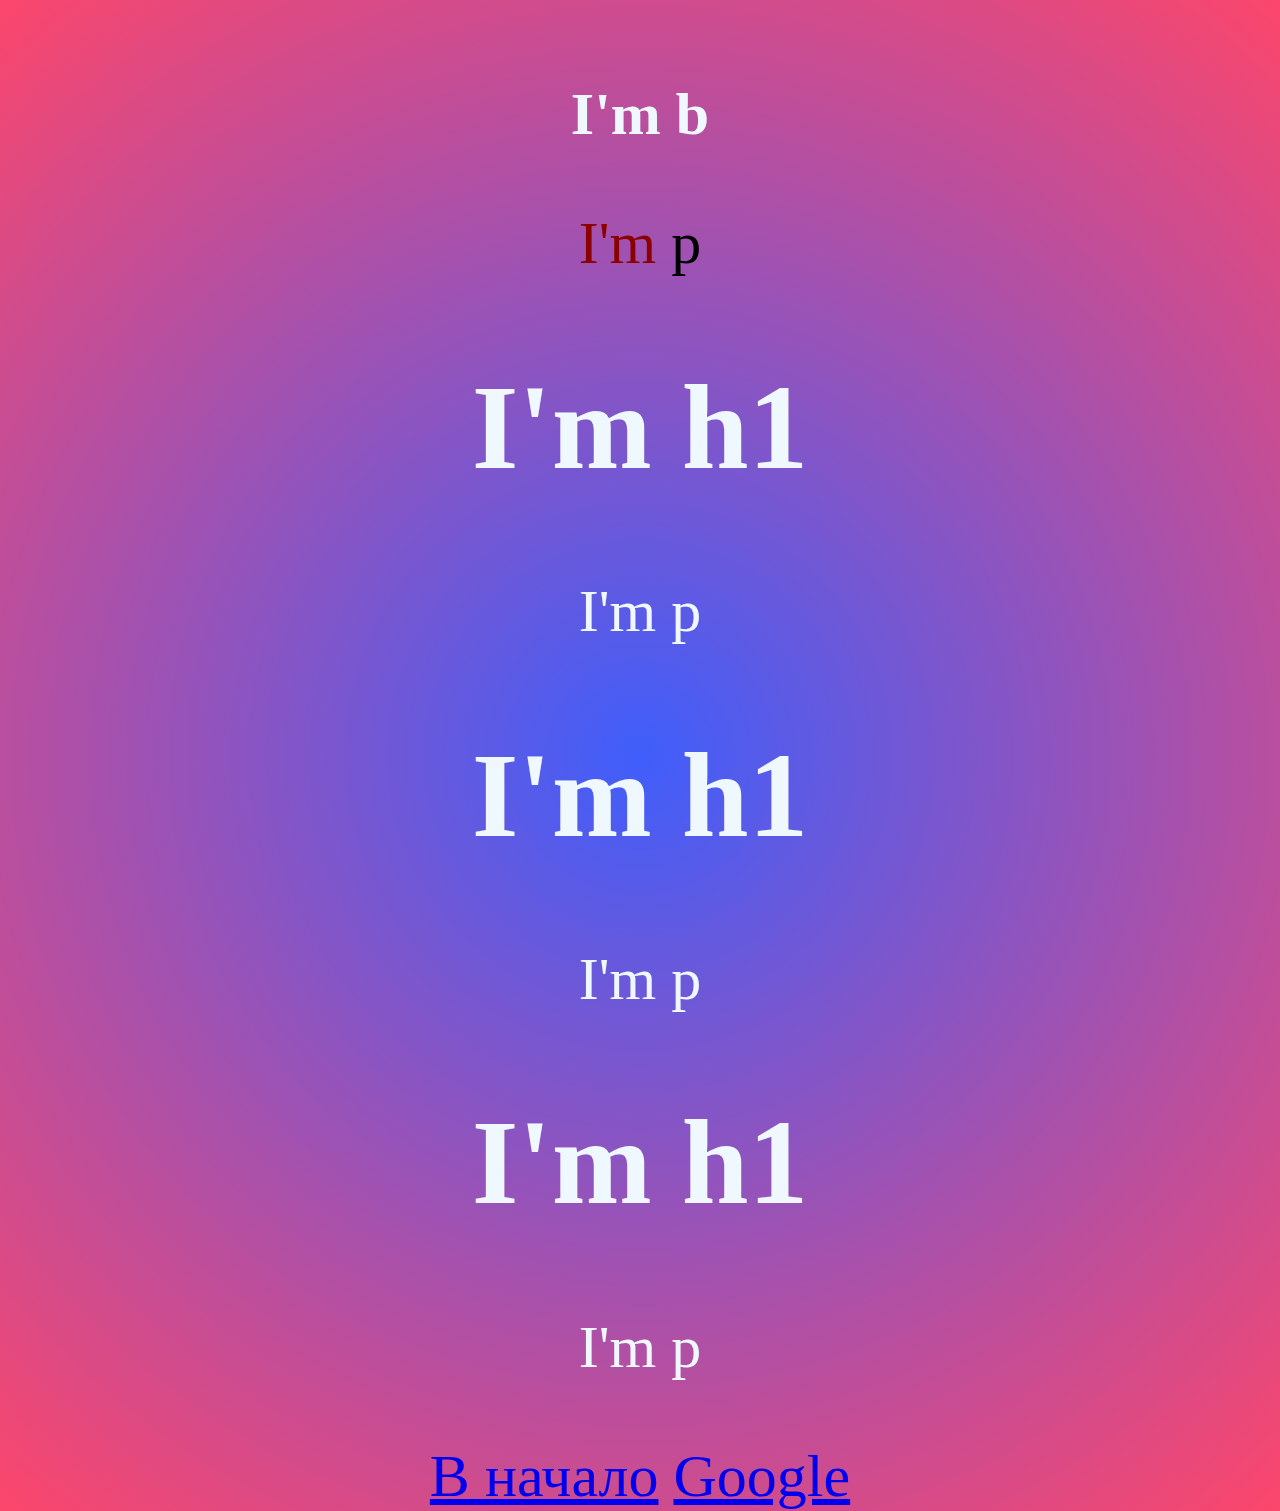
<file: index.html>
<!DOCTYPE html>
<html lang="ru">
<head>
    <meta charset="UTF-8">
    <meta http-equiv="X-UA-Compatible" content="IE=edge">
    <meta name="viewport" content="width=device-width, initial-scale=1.0">
    <link rel="stylesheet" href="css/style.css">
    <title>Bezdna</title>

</head>
<body class="body">
    <header class="header">
        <div>
            <h1 id="anchor"></h1>
            <b>I'm b</b>
            <p class="red">I'm <a class="black">p</a></p>
        </div>
        <div>
            <h1>I'm h1</h1>
            <p>I'm p</p>
        </div>
        <div>
            <h1>I'm h1</h1>
            <p>I'm p</p>
        </div>
        <div>
            <h1>I'm h1</h1>
            <p>I'm p</p>
        </div>
        <div>
            
            <a href="#anchor">В начало</a>
            <a href="https://google.com" target=_blank>Google</a>
        </div>
        
    </header>
    <main class="main">

    </main>
    <footer class="footer">

    </footer>
</body>
</html>
</file>
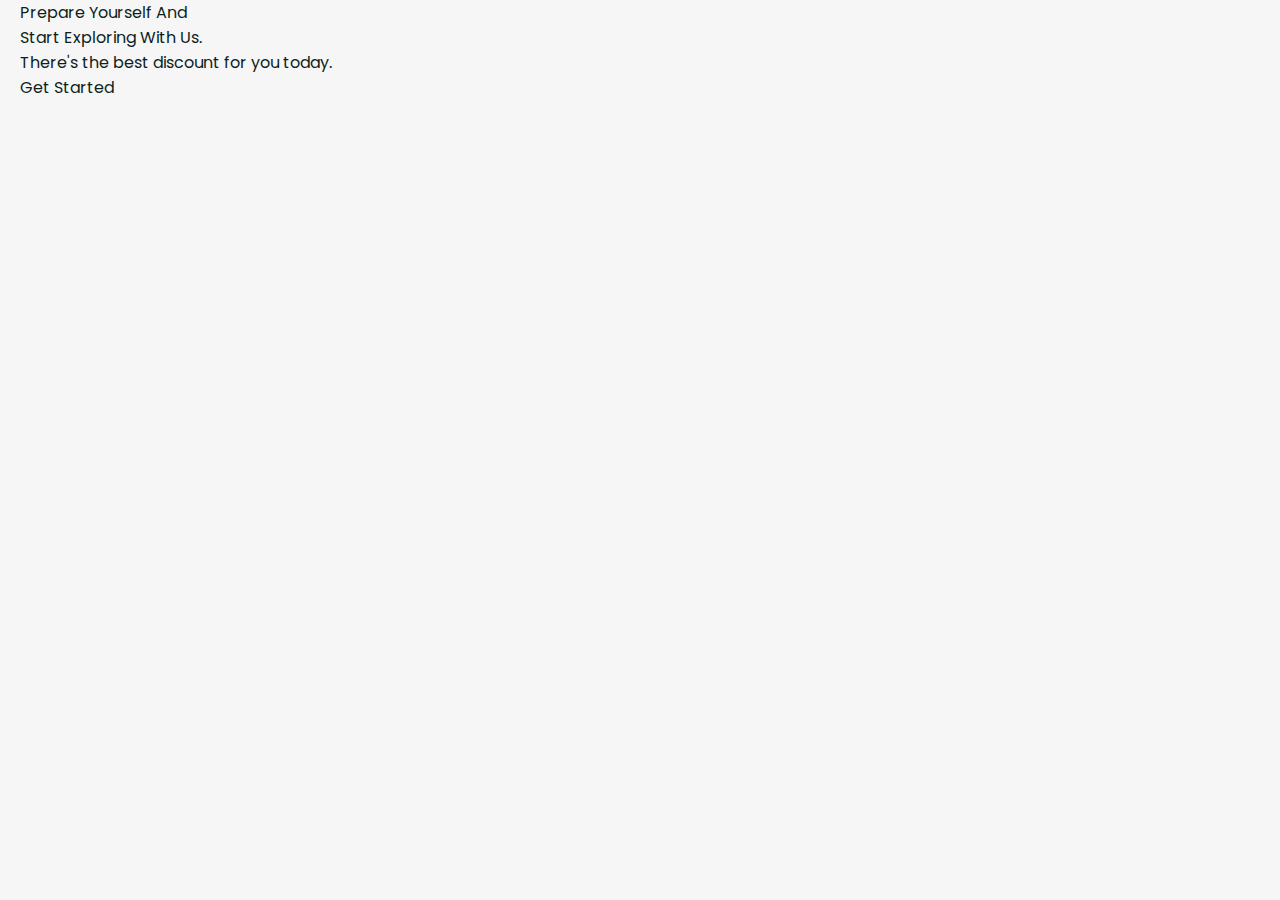
<file: Traveling/index.html>
<!DOCTYPE html>
<html lang="en">
  <head>
    <meta charset="UTF-8" />
    <meta http-equiv="X-UA-Compatible" content="IE=edge" />
    <meta name="viewport" content="width=device-width, initial-scale=1.0" />
    <link rel="stylesheet" href="./css/style.css" />

    <link
      rel="stylesheet"
      href="https://cdnjs.cloudflare.com/ajax/libs/OwlCarousel2/2.3.4/assets/owl.carousel.min.css"
      integrity="sha512-tS3S5qG0BlhnQROyJXvNjeEM4UpMXHrQfTGmbQ1gKmelCxlSEBUaxhRBj/EFTzpbP4RVSrpEikbmdJobCvhE3g=="
      crossorigin="anonymous"
      referrerpolicy="no-referrer" />
    <link
      rel="stylesheet"
      href="https://cdnjs.cloudflare.com/ajax/libs/OwlCarousel2/2.3.4/assets/owl.theme.default.css"
      integrity="sha512-OTcub78R3msOCtY3Tc6FzeDJ8N9qvQn1Ph49ou13xgA9VsH9+LRxoFU6EqLhW4+PKRfU+/HReXmSZXHEkpYoOA=="
      crossorigin="anonymous"
      referrerpolicy="no-referrer" />
    <title>Travel</title>
  </head>
  <body>
    <header class="header none">
      <div class="container">
        <div class="header__top">
          <nav class="nav">
            <div class="nav__logo">
              <h2 class="logo"><a href="#!">GoTrip</a></h2>
            </div>

            <ul class="nav__list">
              <li><a href="#!" class="active">Home</a></li>
              <li><a href="#!">Services</a></li>
              <li><a href="#!">Pricing</a></li>
              <li><a href="#!">Contact</a></li>
            </ul>

            <ul class="nav__login">
              <li><a href="#!">Sign up</a></li>
              <li><a href="#!" class="btn btn--login">Login</a></li>
            </ul>
          </nav>
        </div>

        <div class="header__row">
          <div class="header__content">
            <div class="header__badge">exsplore the world</div>
            <h1 class="header__title">
              Explore The Natural Beauty Of Halmahera With Us
            </h1>
            <div class="header__text">
              <p>
                explore the beauty of god's earth in a beautiful forest and have
                fun
              </p>
            </div>
            <a href="#!" class="btn btn--header">Explore Now</a>
          </div>

          <div class="header__img">
            <img src="img/header/header-img.png" alt="Image" />
          </div>
        </div>
      </div>
    </header>

    <main>
      <section class="destinations none">
        <div class="container-right">
          <div class="destinations__row">
            <div class="destinations__content">
              <h2 class="destinations__title">
                <span>Choice Of</span>
                Destinations
              </h2>
              <div class="destinations__text">
                <p>
                  explore the beauty of god's earth in a beautiful forest and
                  have fun
                </p>
              </div>
              <a href="#!" class="btn">Exsplore Now</a>
            </div>

            <div class="destinations__slider">
              <div class="slider">
                <div class="owl-carousel">
                  <img
                    class="slider__item"
                    src="img/slider/01.jpg"
                    alt="Slider item" />
                  <img
                    class="slider__item"
                    src="img/slider/02.jpg"
                    alt="Slider item" />
                  <img
                    class="slider__item"
                    src="img/slider/03.jpg"
                    alt="Slider item" />
                  <img
                    class="slider__item"
                    src="img/slider/04.jpg"
                    alt="Slider item" />
                  <img
                    class="slider__item"
                    src="img/slider/05.jpg"
                    alt="Slider item" />
                  <img
                    class="slider__item"
                    src="img/slider/06.jpg"
                    alt="Slider item" />
                </div>
                <button class="slider__btn slider__btn--prev">
                  <img src="img/slider/arrow-left.svg" alt="" />
                </button>
                <button class="slider__btn slider__btn--next">
                  <img src="img/slider/arrow-right.svg" alt="" />
                </button>
              </div>
            </div>
          </div>
        </div>
      </section>

      <section class="customers none">
        <div class="container">
          <div class="customers__row">
            <div class="customers__img">
              <img src="./img/customers/customers.jpg" alt="img">
            </div>
            <div class="customers__content">
              <h2 class="customers__title">
              What do customers say about us?
              </h2>
              <div class="review">
                <div class="review__client">
                  <div class="review__client-avatar">
                    <img src="./img/customers/user-avatar.png" alt="avatar">
                  </div>
                  <div class="review__client-desc">
                    <h3 class="review__client-desc-name">
                      Alpanasap
                    </h3>
                    <p class="review__client-desc-country">
                      Japung, Indonesia
                    </p>
                  </div>
                </div>
                <div class="review__text">
                  <p>
                    Very satisfying service makes it comfortable, a beautiful place in the world.
                  </p>
                </div>
                <div class="review__rating">
                  <img src="./img/customers/stars-rating.svg" alt="stars">
                </div>
              </div>




            </div>
          </div>
        </div>
      </section>

      <section class="cta">
        <div class="container">
          <div class="cta__plate">
            <h2 class="cta__title">
              Prepare Yourself And<br>
              Start Exploring With Us.
            </h2>

            <div class="cta__text">
              <p>
                There's the best discount for you today.
              </p>
            </div>
            <div class="cta__btn">
              Get Started
            </div>
          </div>
        </div>
      </section>
    </main>

    <script
      src="https://cdnjs.cloudflare.com/ajax/libs/jquery/3.6.0/jquery.min.js"
      referrerpolicy="no-referrer"></script>
    <script
      src="https://cdnjs.cloudflare.com/ajax/libs/OwlCarousel2/2.3.4/owl.carousel.min.js"
      integrity="sha512-bPs7Ae6pVvhOSiIcyUClR7/q2OAsRiovw4vAkX+zJbw3ShAeeqezq50RIIcIURq7Oa20rW2n2q+fyXBNcU9lrw=="
      crossorigin="anonymous"
      referrerpolicy="no-referrer"></script>
    <script src="./js/main.js"></script>
  </body>
</html>
</file>
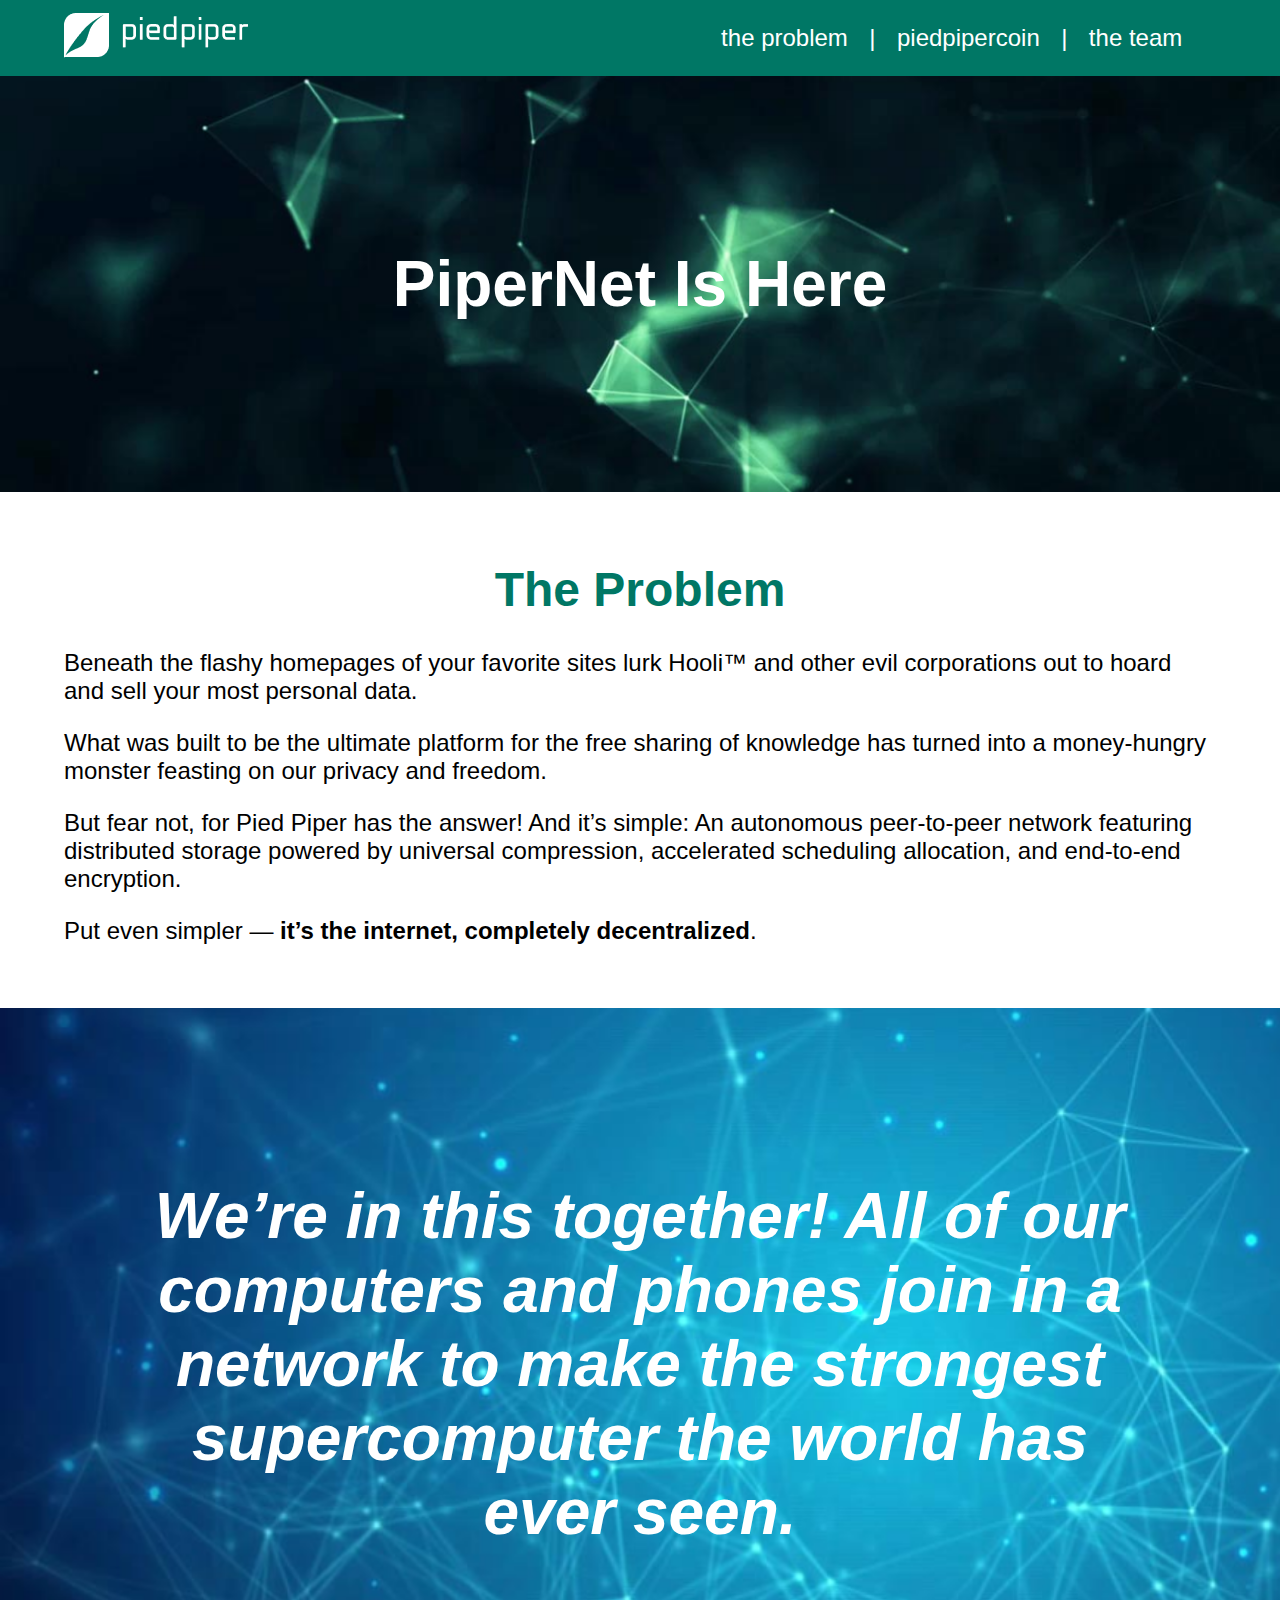
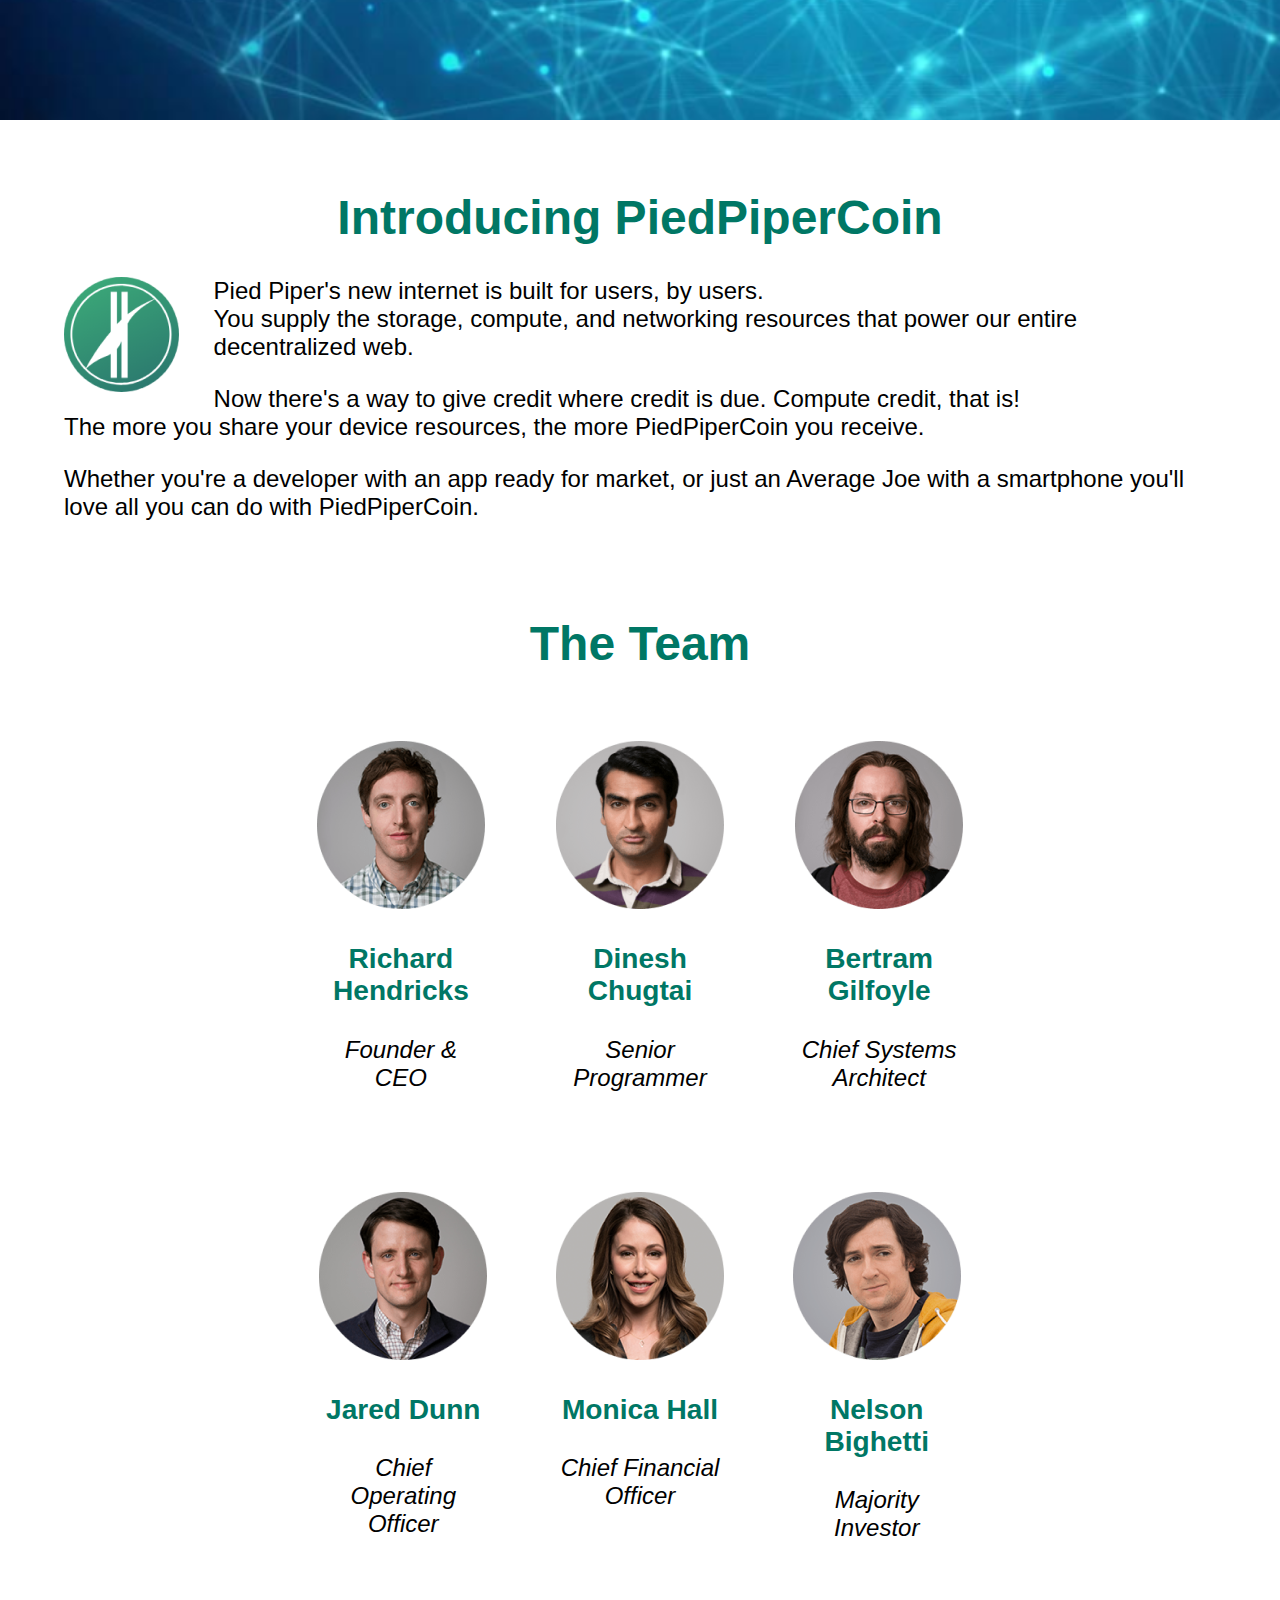
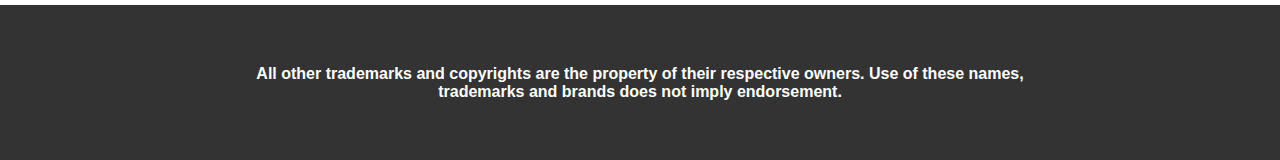
<file: hw2.html>
<!DOCTYPE html>
<html lang="en">
  <head>
    <meta charset="UTF-8" />
    <meta http-equiv="X-UA-Compatible" content="IE=edge" />
    <meta name="viewport" content="width=device-width, initial-scale=1.0" />
    <link rel="stylesheet" href="css/hw2.css" />
    <title>Pied Piper</title>
  </head>
  <body>
    <header class="header w p05">
      <a href="#">
        <img class="w" src="imghw2/logo.png" alt="logo" />
    </a>
    <nav class="n1">
        <ul class="menu">
            <li class="lyst__m"><a href="#problem" class="w">the problem</a> </li>
            <li class="lyst__m">|</li>
            <li class="lyst__m"><a href="#piedpipercoin" class="w">piedpipercoin</a></li>
            <li class="lyst__m">|</li>
            <li class="lyst__m"><a href="#team" class="w">the team</a></li>
        </ul>
    </nav>
    </header>
    <div class="div1 w">
        <h1>PiperNet Is Here</h1>
    </div>
    <div class="div2">
        <h1 class="h12 gr" id="problem">The Problem</h1>
        <p class="p05">Beneath the flashy homepages of your favorite sites lurk Hooli™ and other evil corporations out to hoard and sell your most personal data.</p>
        <p class="p05">What was built to be the ultimate platform for the free sharing of knowledge has turned into a money-hungry monster feasting on our privacy and freedom.</p>
        <p class="p05">But fear not, for Pied Piper has the answer! And it’s simple: An autonomous peer-to-peer network featuring distributed storage powered by universal compression, accelerated scheduling allocation, and end-to-end encryption.</p>
        <p class="p05">Put even simpler — <B>it’s the internet, completely decentralized</B>.</p>
    </div>
    <div class="div3 w">
        <h1><i>We’re in this together! All of our computers and phones join in a network to make the strongest supercomputer the world has ever seen.</i></h1>
    </div>
    <div class="div4">
        <h1 class="h12 gr" id="piedpipercoin">Introducing PiedPiperCoin</h1>
        <p class="p05"><img class="p4" src="imghw2/PPC%20Logo.png" align="left">Pied Piper's new internet is built for users, by users. <br>
            You supply the storage, compute, and networking resources that power our entire decentralized web.</p>
        <p class="p05">Now there's a way to give credit where credit is due. Compute credit, that is! <br>
            The more you share your device resources, the more PiedPiperCoin you receive.
        </p>
        <p class="p05">Whether you're a developer with an app ready for market, or just an Average Joe with a smartphone you'll love all you can do with PiedPiperCoin.</p>
    </div>
    <div class="div52">
        <h1 class="h12 gr" id="team">The Team</h1>
        <div>
            <div class="div5">
            <div class="port">
                <img src="imghw2/port1.png">
                <h3 class="gr">Richard Hendricks</h3>
                <p class="p5"><i>Founder & CEO</i></p>
            </div>
            <div class="port">
                <img src="imghw2/port2.png">
                <h3 class="gr">Dinesh Chugtai</h3>
                <p class="p5"><i>Senior Programmer</i></p>
            </div>
            <div class="port">
                <img src="imghw2/port3.png">
                <h3 class="gr">Bertram Gilfoyle</h3>
                <p class="p5"><i>Chief Systems Architect</i></p>
            </div>
        </div>
        </div>
        
        <div>
            <div class="div5">
            <div class="port">
                <img src="imghw2/port4.png">
                <h3 class="gr">Jared Dunn</h3>
                <p class="p5"><i>Chief Operating Officer</i></p>
            </div>
            <div class="port">
                <img src="imghw2/port5.png">
                <h3 class="gr">Monica Hall</h3>
                <p class="p5"><i>Chief Financial Officer</i></p>
            </div>
            <div class="port">
                <img src="imghw2/port6.png">
                <h3 class="gr">Nelson Bighetti</h3>
                <p class="p5"><i>Majority Investor</i></p>
            </div>
        </div>
        </div>
        
    </div>
    <footer>
        <h4 class="f1 w">All other trademarks and copyrights are the property of their respective owners. Use of these names, trademarks and brands does not imply endorsement.</h4>
    </footer>
  </body>
</html>
</file>
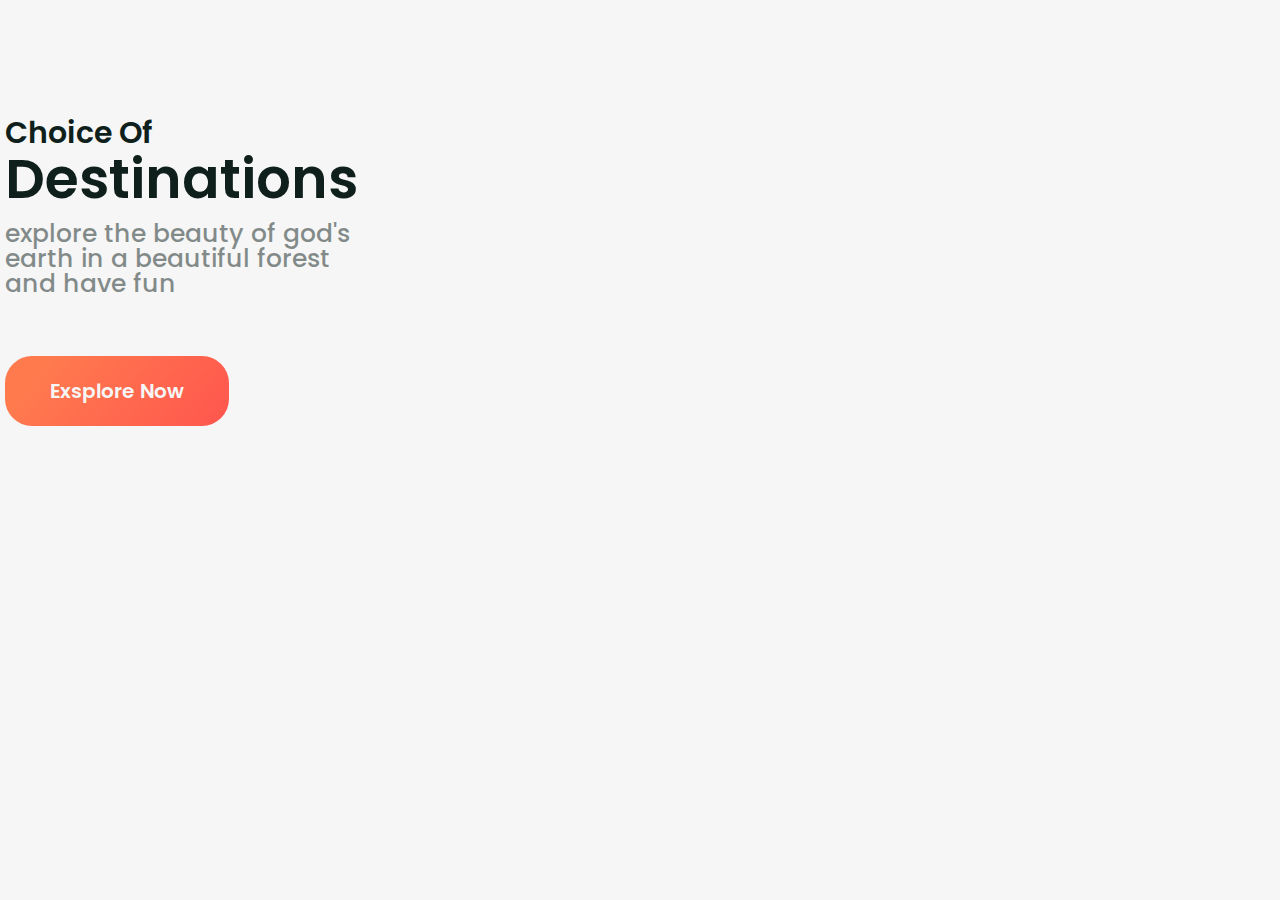
<file: hw3.html>
<!DOCTYPE html>
<html lang="ru">
<head>
    <meta charset="UTF-8">
    <meta http-equiv="X-UA-Compatible" content="IE=edge">
    <meta name="viewport" content="width=device-width, initial-scale=1.0">
    <link rel="stylesheet" href="./css/hw4.css">
    <link rel="stylesheet" href="https://cdnjs.cloudflare.com/ajax/libs/OwlCarousel2/2.3.4/assets/owl.carousel.min.css" integrity="sha512-tS3S5qG0BlhnQROyJXvNjeEM4UpMXHrQfTGmbQ1gKmelCxlSEBUaxhRBj/EFTzpbP4RVSrpEikbmdJobCvhE3g==" crossorigin="anonymous" referrerpolicy="no-referrer" />
    <link rel="stylesheet" href="https://cdnjs.cloudflare.com/ajax/libs/OwlCarousel2/2.3.4/assets/owl.theme.default.css" integrity="sha512-OTcub78R3msOCtY3Tc6FzeDJ8N9qvQn1Ph49ou13xgA9VsH9+LRxoFU6EqLhW4+PKRfU+/HReXmSZXHEkpYoOA==" crossorigin="anonymous" referrerpolicy="no-referrer" />
    <title>Travel</title>
</head>
<body>
    <header class="header none">
        <div class="container">
            <div class="header__top">
                <nav class="nav">
                    <div class="nav__logo">
                        <h2 class="logo"><a href="#!">GoTrip</a></h2>
                    </div>
                    <div class="nav__list">
                        <ul>
                            <li><a href="#!">Home</a></li>
                            <li><a href="#!">Services</a></li>
                            <li><a href="#!">Pricing</a></li>
                            <li><a href="#!">Contact</a></li>
                        </ul>
                    </div>
                    <div class="nav__login">
                        <ul>
                            <li><a href="#!">Sign up</a></li>
                            <li><a href="#!" class="btn">Login</a></li>
                        </ul>
                    </div>
                </nav>
            </div>
            <div class="header__row">
                <div class="header__content">
                    <div class="header__badge">exsplore the world</div>
                    <h1 class="header__title">Explore The Natural Beauty Of Halmahera With Us</h1>
                    <div class="header__text"><p>explore the beauty of god's earth in a beautiful forest and have fun</p></div>
                    <a href="#!" class="header__btn">Exsplore Now</a>
                </div>
                <div class="header__img"><img src="./imghw3/header/header1.png" alt="girl" align="right"></div>
            </div>

        </div>
    </header>

    <main>
        <section class="destinations">
            <div class="container-right">
                <div class="destinations__row">
                    <div class="destinations__content">
                        <h2 class="destinations__title">
                            <span>Choice Of</span>
                            Destinations
                        </h2>
                        <div class="destinations__text">
                            <p>
                                explore the beauty of god's earth in a beautiful forest and have fun
                            </p>
                        </div>
                        <a href="#!" class="_btn">
                            Exsplore Now
                        </a>
                    </div>
                    <div class="destinations__slider">
                        <div class="slider">
                            <div class="owl-carousel">
                                <img style="" class="slider_item" src="./imghw3/slider/Rectangle%2093-2.png" alt="slider_img">
                                <img style="" class="slider_item" src="./imghw3/slider/Rectangle%2093-1.png" alt="slider_img">
                                <img style="" class="slider_item" src="./imghw3/slider/Rectangle%2093.png" alt="slider_img">
                            </div>
                        </div>
                    </div>
                </div>
            </div>
        </section>
    </main>

    <script src="https://cdnjs.cloudflare.com/ajax/libs/jquery/3.6.1/jquery.min.js" integrity="sha512-aVKKRRi/Q/YV+4mjoKBsE4x3H+BkegoM/em46NNlCqNTmUYADjBbeNefNxYV7giUp0VxICtqdrbqU7iVaeZNXA==" crossorigin="anonymous" referrerpolicy="no-referrer"></script>
    <script src="https://cdnjs.cloudflare.com/ajax/libs/OwlCarousel2/2.3.4/owl.carousel.min.js" integrity="sha512-bPs7Ae6pVvhOSiIcyUClR7/q2OAsRiovw4vAkX+zJbw3ShAeeqezq50RIIcIURq7Oa20rW2n2q+fyXBNcU9lrw==" crossorigin="anonymous" referrerpolicy="no-referrer"></script>
    <script src="./js/hw3.js"></script>
</body>
</html>
</file>
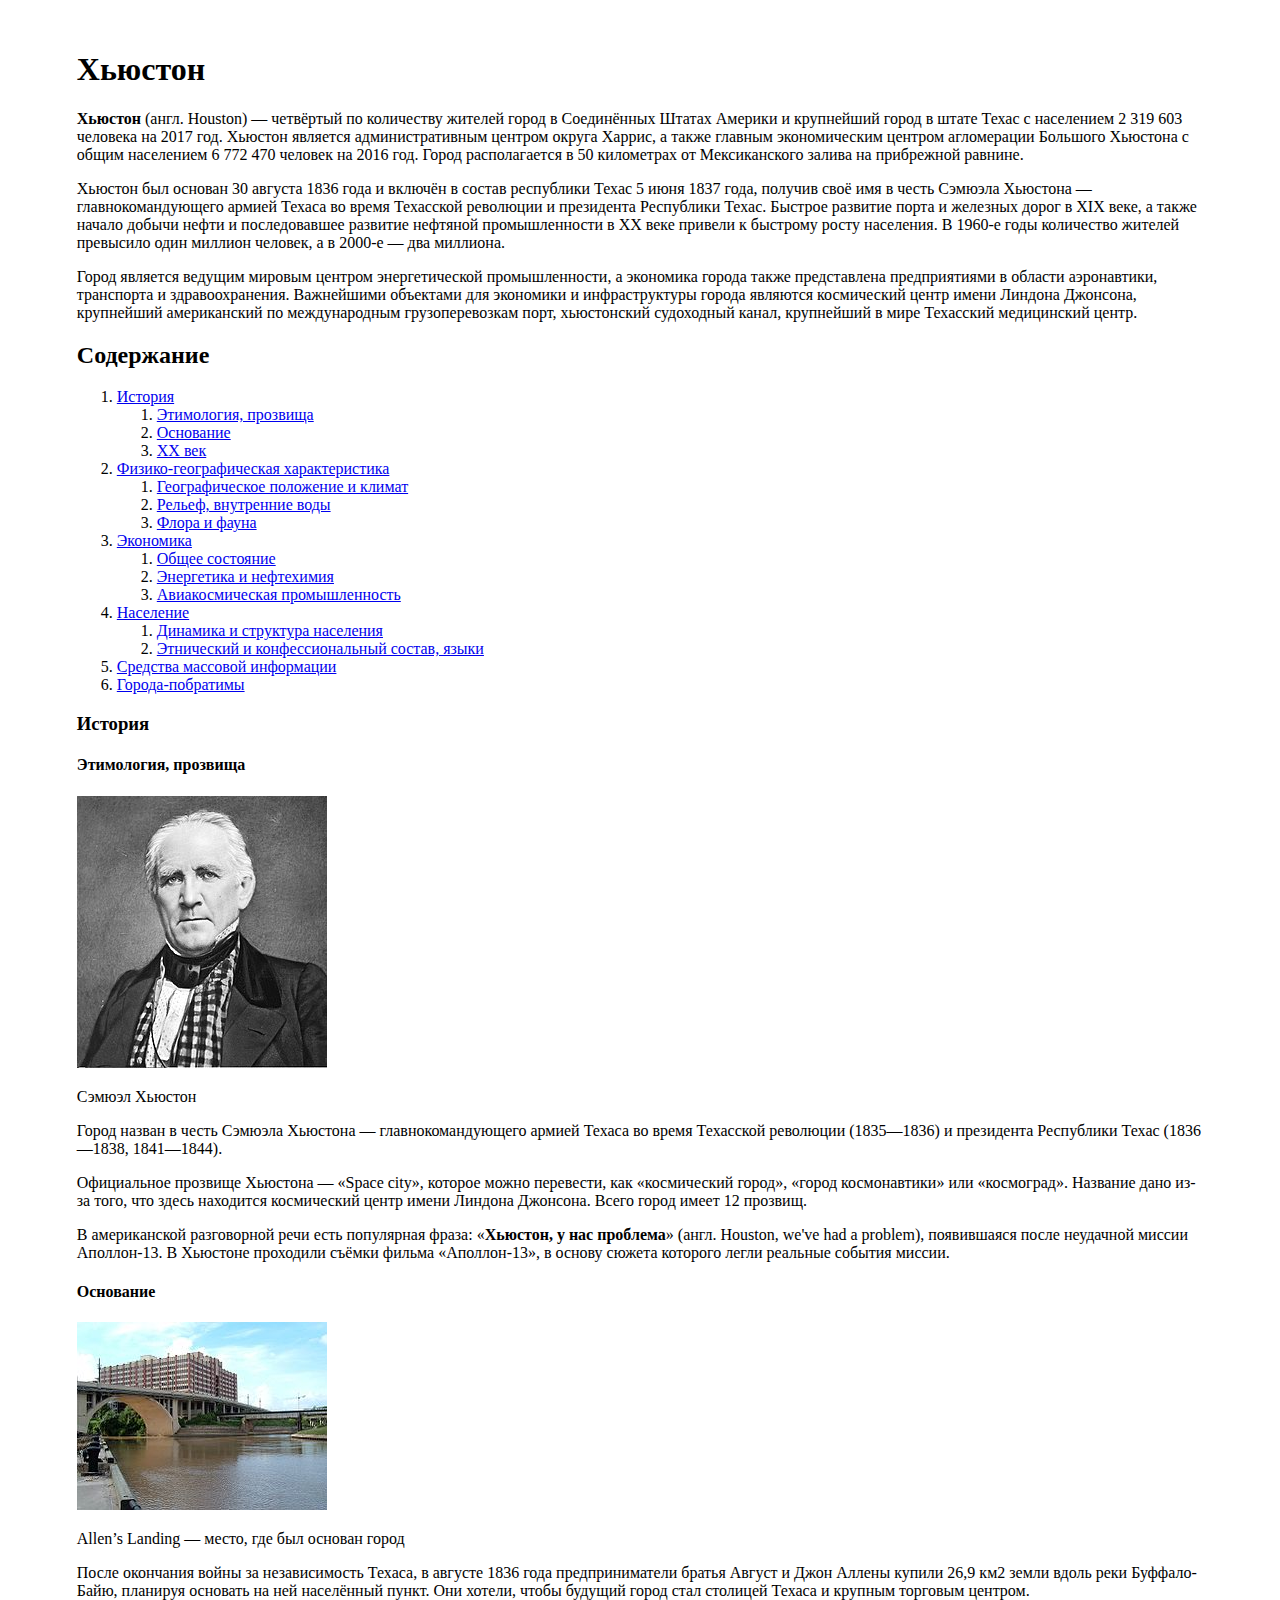
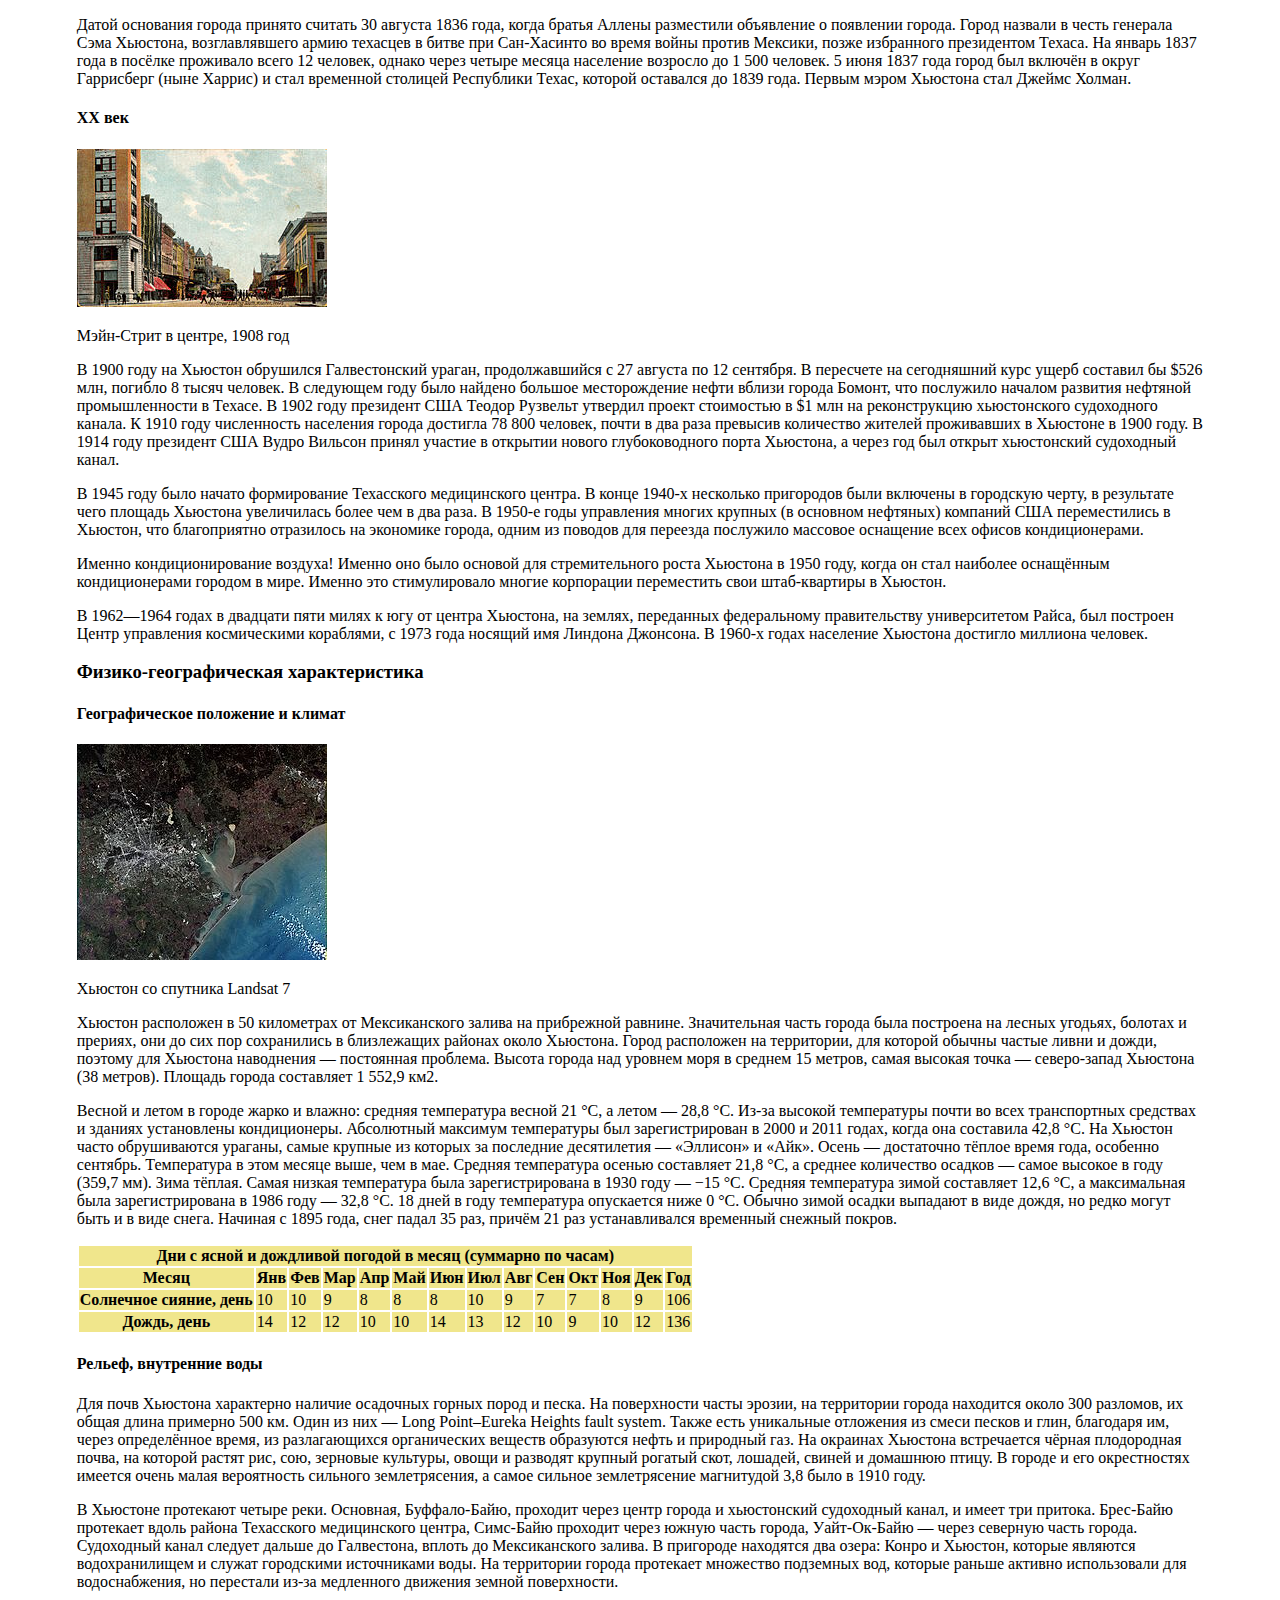
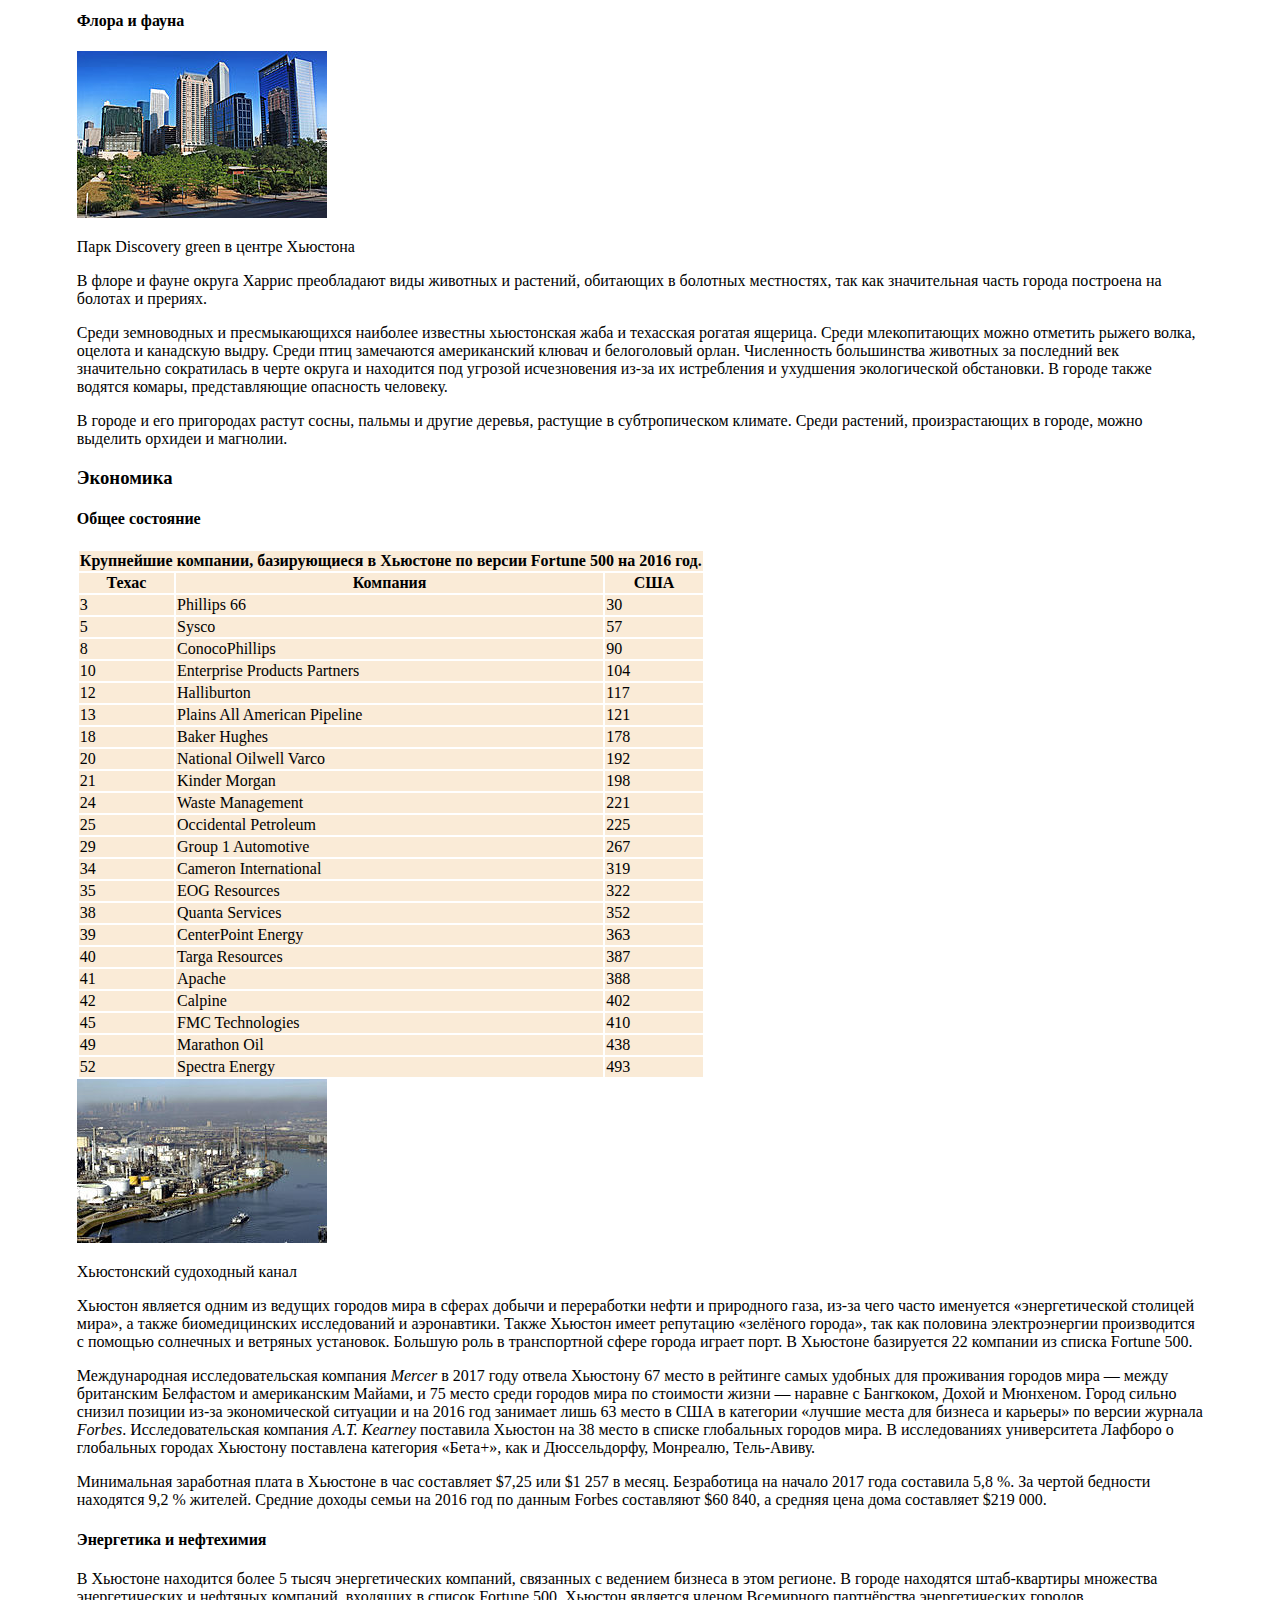
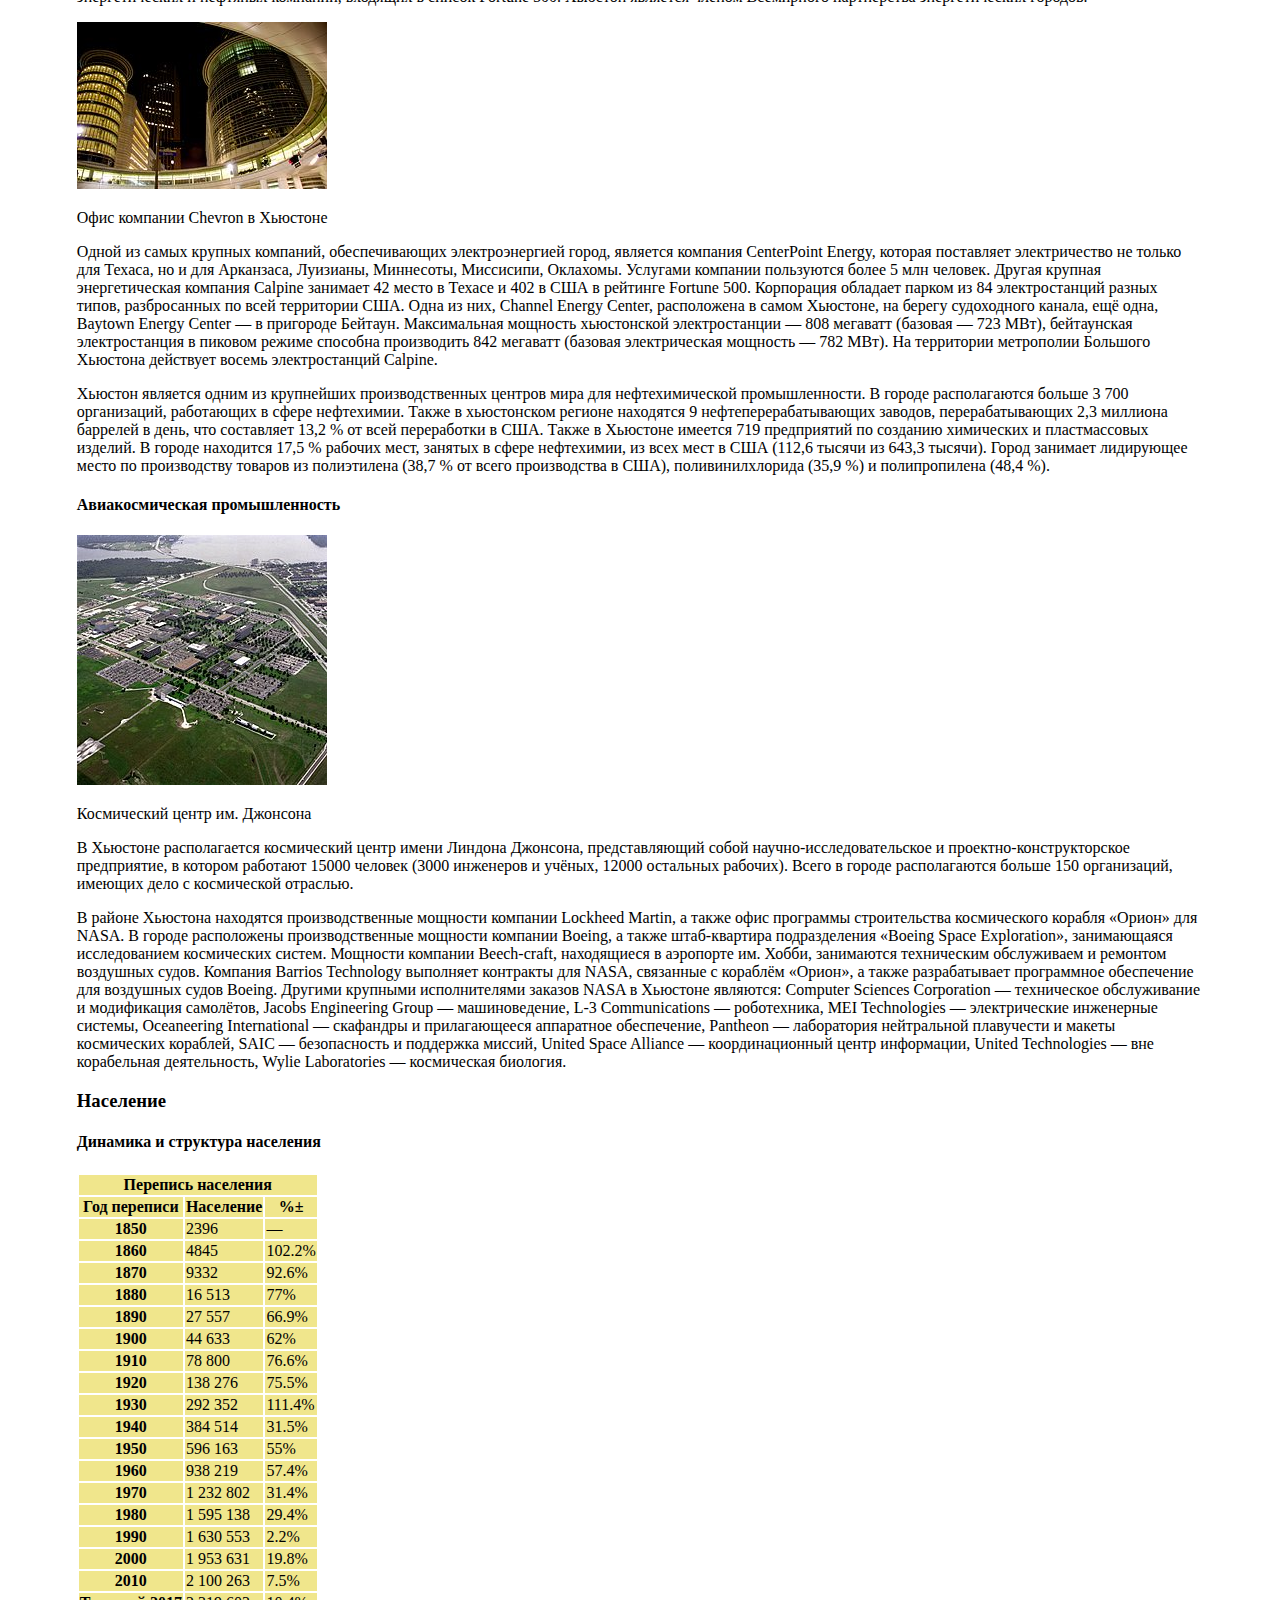
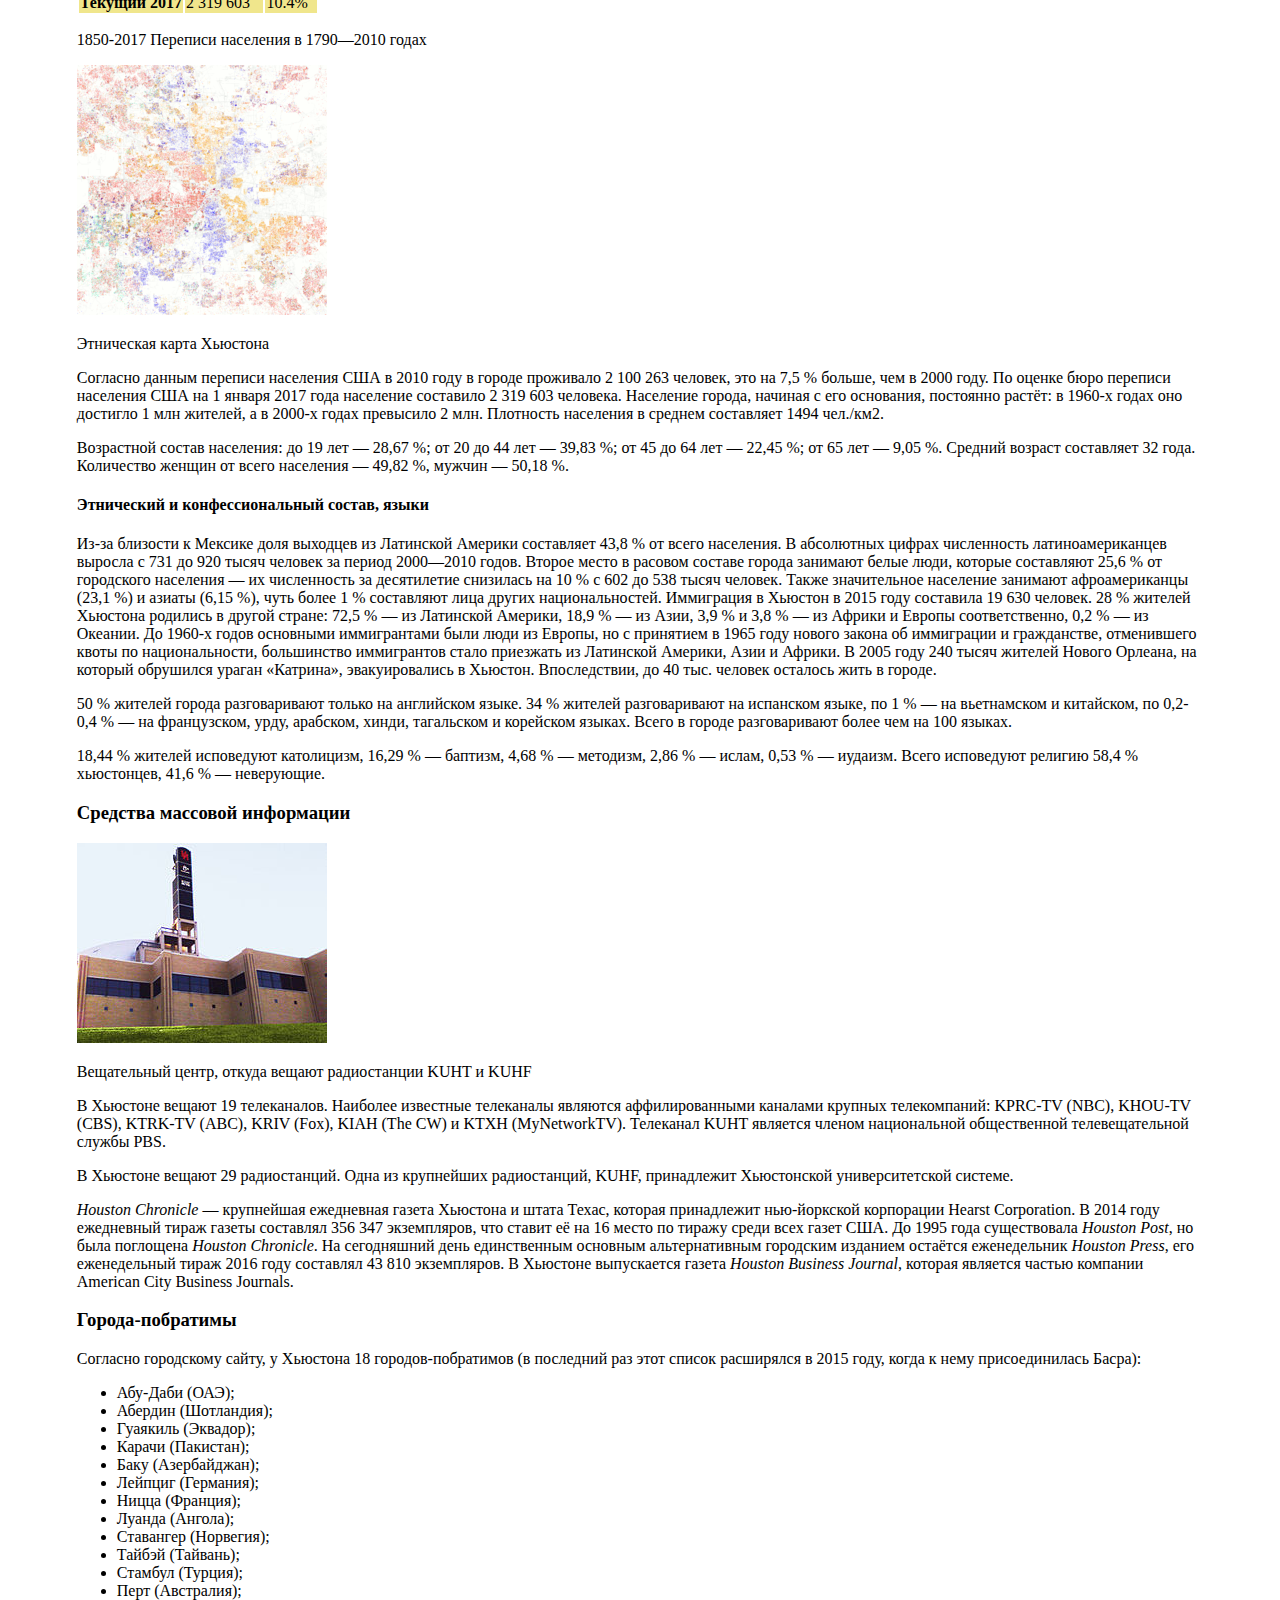
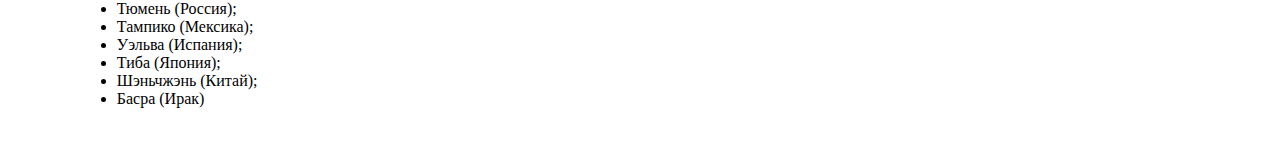
<file: Хьюстон.html>
<!DOCTYPE html><!--https://drive.google.com/drive/folders/1PWoLJnHDWB-gGCZV1Nlk9w0KnmvYwnYp-->
<html lang="ru">
<head>
    <meta charset="UTF-8">
    <meta http-equiv="X-UA-Compatible" content="IE=edge">
    <meta name="viewport" content="width=device-width, initial-scale=1.0">
    <title>Хьюстон</title>
    <link rel="icon" type="image" href="img/Sam_Houston_portrait.jpg">
    <style>
        body{
            margin: 4% 6%;
        }
    </style>
</head>
<body>
    <header>
        <h1>Хьюстон</h1>
        <p><b>Хьюстон</b> (англ. Houston) — четвёртый по количеству жителей город в Соединённых Штатах Америки
            и крупнейший город в штате Техас с населением 2 319 603 человека на 2017 год. Хьюстон является
            административным центром округа Харрис, а также главным экономическим центром агломерации
            Большого Хьюстона с общим населением 6 772 470 человек на 2016 год. Город располагается в 50
            километрах от Мексиканского залива на прибрежной равнине.
        </p>
        <p>
            Хьюстон был основан 30 августа 1836 года и включён в состав республики Техас 5 июня 1837 года,
            получив своё имя в честь Сэмюэла Хьюстона — главнокомандующего армией Техаса во время
            Техасской революции и президента Республики Техас. Быстрое развитие порта и железных дорог в
            XIX веке, а также начало добычи нефти и последовавшее развитие нефтяной промышленности в XX
            веке привели к быстрому росту населения. В 1960-е годы количество жителей превысило один
            миллион человек, а в 2000-е — два миллиона.
        </p>
        <p>
            Город является ведущим мировым центром энергетической промышленности, а экономика города
            также представлена предприятиями в области аэронавтики, транспорта и здравоохранения.
            Важнейшими объектами для экономики и инфраструктуры города являются космический центр
            имени Линдона Джонсона, крупнейший американский по международным грузоперевозкам порт,
            хьюстонский судоходный канал, крупнейший в мире Техасский медицинский центр.</p>
    </header><!-- Хьюстон -->
    <div>
        <h2>Содержание</h2>
        <ol>
            <li><a href="#history">История</a>
                <ol>
                    <li><a href="#history1">Этимология, прозвища</a></li>
                    <li><a href="#history2">Основание</a></li>
                    <li><a href="#history3">XX век</a></li>
                </ol>
            </li>
            <li><a href="#geography">Физико-географическая характеристика</a>
                <ol>
                    <li><a href="#geography1">Географическое положение и климат</a></li>
                    <li><a href="#geography2">Рельеф, внутренние воды</a></li>
                    <li><a href="#geography3">Флора и фауна</a></li>
                </ol>
            </li>
            <li><a href="#economy">Экономика</a>
                <ol>
                    <li><a href="#economy1">Общее состояние</a></li>
                    <li><a href="#economy2">Энергетика и нефтехимия</a></li>
                    <li><a href="#economy3">Авиакосмическая промышленность</a></li>
                </ol>
            </li>
            <li><a href="#population">Население</a>
                <ol>
                    <li><a href="#population1">Динамика и структура населения</a></li>
                    <li><a href="#population2">Этнический и конфессиональный состав, языки</a></li>
                </ol>
            </li>
            <li><a href="#media">Средства массовой информации</a></li>
            <li><a href="#cities">Города-побратимы</a></li>
        </ol>
    </div><!-- Содержание -->
    <div class="history" id="history">
        <h3>История</h3>
        <div class="history1" id="history1">
            <h4>Этимология, прозвища</h4>
            <img src="img/Sam_Houston_portrait.jpg" alt="Sam_Houston_portrait">
            <p>Сэмюэл Хьюстон</p>
            <p>Город назван в честь Сэмюэла Хьюстона — главнокомандующего армией Техаса во время Техасской
                революции (1835—1836) и президента Республики Техас (1836—1838, 1841—1844).
            </p>
            <p>
                Официальное прозвище Хьюстона — «Space city», которое можно перевести, как «космический
                город», «город космонавтики» или «космоград». Название дано из-за того, что здесь находится
                космический центр имени Линдона Джонсона. Всего город имеет 12 прозвищ.
            </p>
            <p>
                В американской разговорной речи есть популярная фраза: «<b>Хьюстон, у нас проблема</b>» (англ.
                Houston, we've had a problem), появившаяся после неудачной миссии Аполлон-13. В Хьюстоне
                проходили съёмки фильма «Аполлон-13», в основу сюжета которого легли реальные события миссии.
            </p>
        </div>
        <div class="history2" id="history2">
            <h4>Основание</h4>
            <img src="img/Allen's_Landing_Houston_bayou_view.jpg" alt="Allen's_Landing_Houston_bayou_view">
            <p>Allen’s Landing — место, где был основан город</p>
            <p>После окончания войны за независимость Техаса, в августе 1836 года предприниматели братья Август
                и Джон Аллены купили 26,9 км2 земли вдоль реки Буффало-Байю, планируя основать на ней
                населённый пункт. Они хотели, чтобы будущий город стал столицей Техаса и крупным торговым
                центром.
            </p>
            <p>
                Датой основания города принято считать 30 августа 1836 года, когда братья Аллены разместили
                объявление о появлении города. Город назвали в честь генерала Сэма Хьюстона, возглавлявшего
                армию техасцев в битве при Сан-Хасинто во время войны против Мексики, позже избранного
                президентом Техаса. На январь 1837 года в посёлке проживало всего 12 человек, однако через четыре
                месяца население возросло до 1 500 человек. 5 июня 1837 года город был включён в округ Гаррисберг
                (ныне Харрис) и стал временной столицей Республики Техас, которой оставался до 1839 года.
                Первым мэром Хьюстона стал Джеймс Холман.
            </p>
        </div>
        <div class="history3" id="history3">
            <h4>XX век</h4>
            <img src="img/Main_Street_looking_south_Houston_Texas_(1908).jpg" alt="Main_Street_looking_south_Houston_Texas_(1908)">
            <p>Мэйн-Стрит в центре, 1908 год</p>
            <p>В 1900 году на Хьюстон обрушился Галвестонский ураган, продолжавшийся с 27 августа по 12
                сентября. В пересчете на сегодняшний курс ущерб составил бы $526 млн, погибло 8 тысяч человек. В
                следующем году было найдено большое месторождение нефти вблизи города Бомонт, что послужило
                началом развития нефтяной промышленности в Техасе. В 1902 году президент США Теодор Рузвельт
                утвердил проект стоимостью в $1 млн на реконструкцию хьюстонского судоходного канала. К 1910
                году численность населения города достигла 78 800 человек, почти в два раза превысив количество
                жителей проживавших в Хьюстоне в 1900 году. В 1914 году президент США Вудро Вильсон принял
                участие в открытии нового глубоководного порта Хьюстона, а через год был открыт хьюстонский
                судоходный канал.
            </p>
            <p>
                В 1945 году было начато формирование Техасского медицинского центра. В конце 1940-х несколько
                пригородов были включены в городскую черту, в результате чего площадь Хьюстона увеличилась
                более чем в два раза. В 1950-е годы управления многих крупных (в основном нефтяных) компаний
                США переместились в Хьюстон, что благоприятно отразилось на экономике города, одним из
                поводов для переезда послужило массовое оснащение всех офисов кондиционерами.
            </p>
            <p>
                Именно кондиционирование воздуха! Именно оно было основой для стремительного
                роста Хьюстона в 1950 году, когда он стал наиболее оснащённым кондиционерами
                городом в мире. Именно это стимулировало многие корпорации переместить свои
                штаб-квартиры в Хьюстон.
            </p>
            <p>
                В 1962—1964 годах в двадцати пяти милях к югу от центра Хьюстона, на землях, переданных
                федеральному правительству университетом Райса, был построен Центр управления космическими
                кораблями, с 1973 года носящий имя Линдона Джонсона. В 1960-х годах население Хьюстона
                достигло миллиона человек.
            </p>
        </div>
        
    </div><!-- История -->
    <div class="geography" id="geography">
        <h3>Физико-географическая характеристика</h3>
        <div class="geography1" id="geography1">
            <h4>Географическое положение и климат</h4>
            <img src="img/Large_Houston_Landsat.jpg" alt="Large_Houston_Landsat">
            <p>Хьюстон со спутника Landsat 7</p>
            <p>Хьюстон расположен в 50 километрах от Мексиканского залива на прибрежной равнине.
                Значительная часть города была построена на лесных угодьях, болотах и прериях, они до сих пор
                сохранились в близлежащих районах около Хьюстона. Город расположен на территории, для которой
                обычны частые ливни и дожди, поэтому для Хьюстона наводнения — постоянная проблема. Высота
                города над уровнем моря в среднем 15 метров, самая высокая точка — северо-запад Хьюстона (38
                метров). Площадь города составляет 1 552,9 км2.
            </p>
            <p>
                Весной и летом в городе жарко и влажно: средняя температура весной 21 °C, а летом — 28,8 °C. Из-за
                высокой температуры почти во всех транспортных средствах и зданиях установлены кондиционеры.
                Абсолютный максимум температуры был зарегистрирован в 2000 и 2011 годах, когда она составила
                42,8 °C. На Хьюстон часто обрушиваются ураганы, самые крупные из которых за последние
                десятилетия — «Эллисон» и «Айк». Осень — достаточно тёплое время года, особенно сентябрь.
                Температура в этом месяце выше, чем в мае. Средняя температура осенью составляет 21,8 °C, а
                среднее количество осадков — самое высокое в году (359,7 мм). Зима тёплая. Самая низкая
                температура была зарегистрирована в 1930 году — −15 °C. Средняя температура зимой составляет
                12,6 °C, а максимальная была зарегистрирована в 1986 году — 32,8 °C. 18 дней в году температура
                опускается ниже 0 °C. Обычно зимой осадки выпадают в виде дождя, но редко могут быть и в виде
                снега. Начиная с 1895 года, снег падал 35 раз, причём 21 раз устанавливался временный снежный
                покров.
            </p>
            <table>
                <colgroup>
                    <col span="15" style="background:Khaki">
                </colgroup>
                <tr>
                    <th colspan="14" >Дни с ясной и дождливой погодой в месяц (суммарно по часам)</th>
                </tr>
                <tr>
                    <th>Месяц</th>
                    <th>Янв</th>
                    <th>Фев</th>
                    <th>Мар</th>
                    <th>Апр</th>
                    <th>Май</th>
                    <th>Июн</th>
                    <th>Июл</th>
                    <th>Авг</th>
                    <th>Сен</th>
                    <th>Окт</th>
                    <th>Ноя</th>
                    <th>Дек</th>
                    <th>Год</th>
                </tr>
                <tr>
                    <th>Солнечное сияние, день</th>
                    <td>10</td>
                    <td>10</td>
                    <td>9</td>
                    <td>8</td>
                    <td>8</td>
                    <td>8</td>
                    <td>10</td>
                    <td>9</td>
                    <td>7</td>
                    <td>7</td>
                    <td>8</td>
                    <td>9</td>
                    <td>106</td>
                </tr>
                <tr>
                    <th>Дождь, день</th>
                    <td>14</td>
                    <td>12</td>
                    <td>12</td>
                    <td>10</td>
                    <td>10</td>
                    <td>14</td>
                    <td>13</td>
                    <td>12</td>
                    <td>10</td>
                    <td>9</td>
                    <td>10</td>
                    <td>12</td>
                    <td>136</td>
                </tr>
            </table>
        </div>
        <div class="geography2" id="geography2">
            <h4>Рельеф, внутренние воды</h4>
            <p>Для почв Хьюстона характерно наличие осадочных горных пород и песка. На поверхности часты
                эрозии, на территории города находится около 300 разломов, их общая длина примерно 500 км. Один
                из них — Long Point–Eureka Heights fault system. Также есть уникальные отложения из смеси песков и
                глин, благодаря им, через определённое время, из разлагающихся органических веществ образуются
                нефть и природный газ. На окраинах Хьюстона встречается чёрная плодородная почва, на которой
                растят рис, сою, зерновые культуры, овощи и разводят крупный рогатый скот, лошадей, свиней и
                домашнюю птицу. В городе и его окрестностях имеется очень малая вероятность сильного
                землетрясения, а самое сильное землетрясение магнитудой 3,8 было в 1910 году.
            </p>
            <p>
                В Хьюстоне протекают четыре реки. Основная, Буффало-Байю, проходит через центр города и
                хьюстонский судоходный канал, и имеет три притока. Брес-Байю протекает вдоль района Техасского
                медицинского центра, Симс-Байю проходит через южную часть города, Уайт-Ок-Байю — через
                северную часть города. Судоходный канал следует дальше до Галвестона, вплоть до Мексиканского
                залива. В пригороде находятся два озера: Конро и Хьюстон, которые являются водохранилищем и
                служат городскими источниками воды. На территории города протекает множество подземных вод,
                которые раньше активно использовали для водоснабжения, но перестали из-за медленного движения
                земной поверхности.
            </p>
        </div>
        <div class="geography3" id="geography3">
            <h4>Флора и фауна</h4>
            <img src="img/Discovery_green.jpg" alt="Discovery_green">
            <p>Парк Discovery green в центре Хьюстона</p>
            <p>В флоре и фауне округа Харрис преобладают виды животных и растений, обитающих в болотных
                местностях, так как значительная часть города построена на болотах и прериях.
            </p>
            <p>
                Среди земноводных и пресмыкающихся наиболее известны хьюстонская жаба и техасская рогатая
                ящерица. Среди млекопитающих можно отметить рыжего волка, оцелота и канадскую выдру. Среди
                птиц замечаются американский клювач и белоголовый орлан. Численность большинства животных за
                последний век значительно сократилась в черте округа и находится под угрозой исчезновения из-за
                их истребления и ухудшения экологической обстановки. В городе также водятся комары,
                представляющие опасность человеку.
            </p>
            <p>
                В городе и его пригородах растут сосны, пальмы и другие деревья, растущие в субтропическом
                климате. Среди растений, произрастающих в городе, можно выделить орхидеи и магнолии.
            </p>
        </div>
    </div><!-- Физико-географическая характеристика -->
    <div class="economy" id="economy">
        <h3>Экономика</h3>
        <div class="economy1" id="economy1">
            <h4>Общее состояние</h4>
            <table>
                <colgroup>
                    <col span="3" style="background-color: antiquewhite">
                </colgroup>
                <tr>
                    <th colspan="3">Крупнейшие компании, базирующиеся в Хьюстоне по версии Fortune 500 на 2016 год.</th>
                </tr>
                <tr>
                    <th>Техас</th>
                    <th>Компания</th>
                    <th>США</th>
                </tr>
                <tr>
                    <td>3</td>
                    <td>Phillips 66</td>
                    <td>30</td>
                </tr>
                <tr>
                    <td>5</td>
                    <td>Sysco</td>
                    <td>57</td>
                </tr>
                <tr>
                    <td>8</td>
                    <td>ConocoPhillips</td>
                    <td>90</td>
                </tr>
                <tr>
                    <td>10</td>
                    <td>Enterprise Products Partners</td>
                    <td>104</td>
                </tr>
                <tr>
                    <td>12</td>
                    <td>Halliburton</td>
                    <td>117</td>
                </tr>
                <tr>
                    <td>13</td>
                    <td>Plains All American Pipeline</td>
                    <td>121</td>
                </tr>
                <tr>
                    <td>18</td>
                    <td>Baker Hughes</td>
                    <td>178</td>
                </tr>
                <tr>
                    <td>20</td>
                    <td>National Oilwell Varco</td>
                    <td>192</td>
                </tr>
                <tr>
                    <td>21</td>
                    <td>Kinder Morgan</td>
                    <td>198</td>
                </tr>
                <tr>
                    <td>24</td>
                    <td>Waste Management</td>
                    <td>221</td>
                </tr>
                <tr>
                    <td>25</td>
                    <td>Occidental Petroleum</td>
                    <td>225</td>
                </tr>
                <tr>
                    <td>29</td>
                    <td>Group 1 Automotive</td>
                    <td>267</td>
                </tr>
                <tr>
                    <td>34</td>
                    <td>Cameron International</td>
                    <td>319</td>
                </tr>
                <tr>
                    <td>35</td>
                    <td>EOG Resources</td>
                    <td>322</td>
                </tr>
                <tr>
                    <td>38</td>
                    <td>Quanta Services</td>
                    <td>352</td>
                </tr>
                <tr>
                    <td>39</td>
                    <td>CenterPoint Energy</td>
                    <td>363</td>
                </tr>
                <tr>
                    <td>40</td>
                    <td>Targa Resources</td>
                    <td>387</td>
                </tr>
                <tr>
                    <td>41</td>
                    <td>Apache</td>
                    <td>388</td>
                </tr>
                <tr>
                    <td>42</td>
                    <td>Calpine</td>
                    <td>402</td>
                </tr>
                <tr>
                    <td>45</td>
                    <td>FMC Technologies</td>
                    <td>410</td>
                </tr>
                <tr>
                    <td>49</td>
                    <td>Marathon Oil</td>
                    <td>438</td>
                </tr>
                <tr>
                    <td>52</td>
                    <td>Spectra Energy</td>
                    <td>493</td>
                </tr>
            </table>
            <img src="img/Houston_Ship_Channel.jpg" alt="Houston_Ship_Channel">
            <p>Хьюстонский судоходный канал</p>
            <p>Хьюстон является одним из ведущих городов мира в сферах добычи и переработки нефти и
                природного газа, из-за чего часто именуется «энергетической столицей мира», а также
                биомедицинских исследований и аэронавтики. Также Хьюстон имеет репутацию «зелёного города»,
                так как половина электроэнергии производится с помощью солнечных и ветряных установок.
                Большую роль в транспортной сфере города играет порт. В Хьюстоне базируется 22 компании из
                списка Fortune 500.
            </p>
            <p>
                Международная исследовательская компания <i>Mercer</i> в 2017 году отвела Хьюстону 67 место в
                рейтинге самых удобных для проживания городов мира — между британским Белфастом и
                американским Майами, и 75 место среди городов мира по стоимости жизни — наравне с Бангкоком,
                Дохой и Мюнхеном. Город сильно снизил позиции из-за экономической ситуации и на 2016 год
                занимает лишь 63 место в США в категории «лучшие места для бизнеса и карьеры» по версии
                журнала <i>Forbes</i>. Исследовательская компания <i>A.T. Kearney</i> поставила Хьюстон на 38 место в списке
                глобальных городов мира. В исследованиях университета Лафборо о глобальных городах Хьюстону
                поставлена категория «Бета+», как и Дюссельдорфу, Монреалю, Тель-Авиву.
            </p>
            <p>
                Минимальная заработная плата в Хьюстоне в час составляет $7,25 или $1 257 в месяц. Безработица на
                начало 2017 года составила 5,8 %. За чертой бедности находятся 9,2 % жителей. Средние доходы
                семьи на 2016 год по данным Forbes составляют $60 840, а средняя цена дома составляет $219 000.
            </p>
        </div>
        <div class="economy2" id="economy2">
            <h4>Энергетика и нефтехимия</h4>
            <p>В Хьюстоне находится более 5 тысяч энергетических компаний, связанных с ведением бизнеса в этом
                регионе. В городе находятся штаб-квартиры множества энергетических и нефтяных компаний,
                входящих в список Fortune 500. Хьюстон является членом Всемирного партнёрства энергетических
                городов.</p>
            <img src="img/Enron_Complex.jpg" alt="Enron_Complex">
            <p>Офис компании Chevron в Хьюстоне</p>
            <p>Одной из самых крупных компаний, обеспечивающих электроэнергией город, является компания
                CenterPoint Energy, которая поставляет электричество не только для Техаса, но и для Арканзаса,
                Луизианы, Миннесоты, Миссисипи, Оклахомы. Услугами компании пользуются более 5 млн человек.
                Другая крупная энергетическая компания Calpine занимает 42 место в Техасе и 402 в США в рейтинге
                Fortune 500. Корпорация обладает парком из 84 электростанций разных типов, разбросанных по всей
                территории США. Одна из них, Channel Energy Center, расположена в самом Хьюстоне, на берегу
                судоходного канала, ещё одна, Baytown Energy Center — в пригороде Бейтаун. Максимальная
                мощность хьюстонской электростанции — 808 мегаватт (базовая — 723 МВт), бейтаунская
                электростанция в пиковом режиме способна производить 842 мегаватт (базовая электрическая
                мощность — 782 МВт). На территории метрополии Большого Хьюстона действует восемь
                электростанций Calpine.
            </p>
            <p>
                Хьюстон является одним из крупнейших производственных центров мира для нефтехимической
                промышленности. В городе располагаются больше 3 700 организаций, работающих в сфере
                нефтехимии. Также в хьюстонском регионе находятся 9 нефтеперерабатывающих заводов,
                перерабатывающих 2,3 миллиона баррелей в день, что составляет 13,2 % от всей переработки в США.
                Также в Хьюстоне имеется 719 предприятий по созданию химических и пластмассовых изделий. В
                городе находится 17,5 % рабочих мест, занятых в сфере нефтехимии, из всех мест в США (112,6
                тысячи из 643,3 тысячи). Город занимает лидирующее место по производству товаров из полиэтилена
                (38,7 % от всего производства в США), поливинилхлорида (35,9 %) и полипропилена (48,4 %).
            </p>
        </div>
        <div class="economy3" id="economy3">
            <h4>Авиакосмическая промышленность</h4>
            <img src="img/Aerial_View_of_the_Johnson_Space_Center.jpg" alt="Aerial_View_of_the_Johnson_Space_Center">
            <p>Космический центр им. Джонсона</p>
            <p>В Хьюстоне располагается космический центр имени Линдона Джонсона, представляющий собой
                научно-исследовательское и проектно-конструкторское предприятие, в котором работают 15000
                человек (3000 инженеров и учёных, 12000 остальных рабочих). Всего в городе располагаются больше
                150 организаций, имеющих дело с космической отраслью.
            </p>
            <p>
                В районе Хьюстона находятся производственные мощности компании Lockheed Martin, а также офис
                программы строительства космического корабля «Орион» для NASA. В городе расположены
                производственные мощности компании Boeing, а также штаб-квартира подразделения «Boeing Space
                Exploration», занимающаяся исследованием космических систем. Мощности компании Beech-craft,
                находящиеся в аэропорте им. Хобби, занимаются техническим обслуживаем и ремонтом воздушных
                судов. Компания Barrios Technology выполняет контракты для NASA, связанные с кораблём «Орион»,
                а также разрабатывает программное обеспечение для воздушных судов Boeing. Другими крупными
                исполнителями заказов NASA в Хьюстоне являются: Computer Sciences Corporation — техническое
                обслуживание и модификация самолётов, Jacobs Engineering Group — машиноведение, L-3
                Communications — роботехника, MEI Technologies — электрические инженерные системы,
                Oceaneering International — скафандры и прилагающееся аппаратное обеспечение, Pantheon —
                лаборатория нейтральной плавучести и макеты космических кораблей, SAIC — безопасность и
                поддержка миссий, United Space Alliance — координационный центр информации, United
                Technologies — вне корабельная деятельность, Wylie Laboratories — космическая биология.
            </p>
        </div>
    </div><!-- Экономика -->
    <div class="population" id="population">
        <h3>Население</h3>
        <div class="population1" id="population1">
            <h4>Динамика и структура населения</h4>
            <table>
                <colgroup>
                    <col span="3" style="background-color: Khaki">
                </colgroup>
                <tr>
                    <th colspan="3">Перепись населения</th>
                </tr>
                <tr>
                    <th>Год переписи</th>
                    <th>Население</th>
                    <th>%±</th>
                </tr>
                <tr>
                    <th>1850</th>
                    <td>2396</td>
                    <td>—</td>
                </tr>
                <tr>
                    <th>1860</th>
                    <td>4845</td>
                    <td>102.2%</td>
                </tr>
                <tr>
                    <th>1870</th>
                    <td>9332</td>
                    <td>92.6%</td>
                </tr>
                <tr>
                    <th>1880</th>
                    <td>16 513</td>
                    <td>77%</td>
                </tr>
                <tr>
                    <th>1890</th>
                    <td>27 557</td>
                    <td>66.9%</td>
                </tr>
                <tr>
                    <th>1900</th>
                    <td>44 633</td>
                    <td>62%</td>
                </tr>
                <tr>
                    <th>1910</th>
                    <td>78 800</td>
                    <td>76.6%</td>
                </tr>
                <tr>
                    <th>1920</th>
                    <td>138 276</td>
                    <td>75.5%</td>
                </tr>
                <tr>
                    <th>1930</th>
                    <td>292 352</td>
                    <td>111.4%</td>
                </tr>
                <tr>
                    <th>1940</th>
                    <td>384 514</td>
                    <td>31.5%</td>
                </tr>
                <tr>
                    <th>1950</th>
                    <td>596 163</td>
                    <td>55%</td>
                </tr>
                <tr>
                    <th>1960</th>
                    <td>938 219</td>
                    <td>57.4%</td>
                </tr>
                <tr>
                    <th>1970</th>
                    <td>1 232 802</td>
                    <td>31.4%</td>
                </tr>
                <tr>
                    <th>1980</th>
                    <td>1 595 138</td>
                    <td>29.4%</td>
                </tr>
                <tr>
                    <th>1990</th>
                    <td>1 630 553</td>
                    <td>2.2%</td>
                </tr>
                <tr>
                    <th>2000</th>
                    <td>1 953 631</td>
                    <td>19.8%</td>
                </tr>
                <tr>
                    <th>2010</th>
                    <td>2 100 263</td>
                    <td>7.5%</td>
                </tr>
                <tr>
                    <th>Текущий 2017</th>
                    <td>2 319 603</td>
                    <td>10.4%</td>
                </tr>
            </table>

            <p>1850-2017 Переписи населения в 1790—2010 годах</p>
            <img src="img/Race_and_ethnicity_2010_Houston.png" alt="Race_and_ethnicity_2010_Houston">
            <p>Этническая карта Хьюстона</p>
            <p>Согласно данным переписи населения США в 2010 году в городе проживало 2 100 263 человек, это на
                7,5 % больше, чем в 2000 году. По оценке бюро переписи населения США на 1 января 2017 года
                население составило 2 319 603 человека. Население города, начиная с его основания, постоянно
                растёт: в 1960-х годах оно достигло 1 млн жителей, а в 2000-х годах превысило 2 млн. Плотность
                населения в среднем составляет 1494 чел./км2.
            </p>
            <p>
                Возрастной состав населения: до 19 лет — 28,67 %; от 20 до 44 лет — 39,83 %; от 45 до 64 лет —
                22,45 %; от 65 лет — 9,05 %. Средний возраст составляет 32 года. Количество женщин от всего
                населения — 49,82 %, мужчин — 50,18 %.
            </p>
        </div>
        <div class="population2" id="population2">
            <h4>Этнический и конфессиональный состав, языки</h4>
            <p>Из-за близости к Мексике доля выходцев из Латинской Америки составляет 43,8 % от всего
                населения. В абсолютных цифрах численность латиноамериканцев выросла с 731 до 920 тысяч
                человек за период 2000—2010 годов. Второе место в расовом составе города занимают белые люди,
                которые составляют 25,6 % от городского населения — их численность за десятилетие снизилась на
                10 % с 602 до 538 тысяч человек. Также значительное население занимают афроамериканцы (23,1 %)
                и азиаты (6,15 %), чуть более 1 % составляют лица других национальностей. Иммиграция в Хьюстон
                в 2015 году составила 19 630 человек. 28 % жителей Хьюстона родились в другой стране: 72,5 % —
                из Латинской Америки, 18,9 % — из Азии, 3,9 % и 3,8 % — из Африки и Европы соответственно, 0,2
                % — из Океании. До 1960-х годов основными иммигрантами были люди из Европы, но с принятием в
                1965 году нового закона об иммиграции и гражданстве, отменившего квоты по национальности,
                большинство иммигрантов стало приезжать из Латинской Америки, Азии и Африки. В 2005 году 240
                тысяч жителей Нового Орлеана, на который обрушился ураган «Катрина», эвакуировались в
                Хьюстон. Впоследствии, до 40 тыс. человек осталось жить в городе.
            </p>
            <p>
                50 % жителей города разговаривают только на английском языке. 34 % жителей разговаривают на
                испанском языке, по 1 % — на вьетнамском и китайском, по 0,2-0,4 % — на французском, урду,
                арабском, хинди, тагальском и корейском языках. Всего в городе разговаривают более чем на 100
                языках.
            </p>
            <p>18,44 % жителей исповедуют католицизм, 16,29 % — баптизм, 4,68 % — методизм, 2,86 % — ислам,
                0,53 % — иудаизм. Всего исповедуют религию 58,4 % хьюстонцев, 41,6 % — неверующие.</p>
        </div>
    </div><!-- Население -->
    <div class="media" id="media">
        <h3>Средства массовой информации</h3>
        <div class="media1" id="media1">
            <img src="img/Melcher_Center_for_Public_Broadcasting.jpg" alt="Melcher_Center_for_Public_Broadcasting">
            <p>Вещательный центр, откуда вещают радиостанции KUHT и KUHF</p>
            <p>В Хьюстоне вещают 19 телеканалов. Наиболее известные телеканалы являются аффилированными
                каналами крупных телекомпаний: KPRC-TV (NBC), KHOU-TV (CBS), KTRK-TV (ABC), KRIV (Fox),
                KIAH (The CW) и KTXH (MyNetworkTV). Телеканал KUHT является членом национальной
                общественной телевещательной службы PBS.
            </p>
            <p>
                В Хьюстоне вещают 29 радиостанций. Одна из крупнейших радиостанций, KUHF, принадлежит
                Хьюстонской университетской системе.
            </p>
            <p><i>Houston Chronicle</i> — крупнейшая ежедневная газета Хьюстона и штата Техас, которая принадлежит
                нью-йоркской корпорации Hearst Corporation. В 2014 году ежедневный тираж газеты составлял 356
                347 экземпляров, что ставит её на 16 место по тиражу среди всех газет США. До 1995 года
                существовала <i>Houston Post</i>, но была поглощена <i>Houston Chronicle</i>. На сегодняшний день
                единственным основным альтернативным городским изданием остаётся еженедельник <i>Houston Press</i>,
                его еженедельный тираж 2016 году составлял 43 810 экземпляров. В Хьюстоне выпускается газета
                <i>Houston Business Journal</i>, которая является частью компании American City Business Journals.
            </p>
        </div>
    </div><!-- Средства массовой информации -->
    <div class="cities" id="cities">
        <h3>Города-побратимы</h3>
        <div class="cities1" id="cities1">
            <p>Согласно городскому сайту, у Хьюстона 18 городов-побратимов (в последний раз этот список
                расширялся в 2015 году, когда к нему присоединилась Басра):
            </p>
            <ul>
                <li>Абу-Даби (ОАЭ);</li>
                <li>Абердин (Шотландия);</li>
                <li>Гуаякиль (Эквадор);</li>
                <li>Карачи (Пакистан);</li>
                <li>Баку (Азербайджан);</li>
                <li>Лейпциг (Германия);</li>
                <li>Ницца (Франция);</li>
                <li>Луанда (Ангола);</li>
                <li>Ставангер (Норвегия);</li>
                <li>Тайбэй (Тайвань);</li>
                <li>Стамбул (Турция);</li>
                <li>Перт (Австралия);</li>
                <li>Тюмень (Россия);</li>
                <li>Тампико (Мексика);</li>
                <li>Уэльва (Испания);</li>
                <li>Тиба (Япония);</li>
                <li>Шэньчжэнь (Китай);</li>
                <li>Басра (Ирак)</li>
            </ul>
        </div>
    </div><!-- Города-побратимы -->
</body>
</html>
</file>
<file: css/style.css>
body{
    margin: 4% 6%;
    padding: 0;
}
.body{
    margin: 0 20% 0;
    font-size: 60px;
    background-size: cover;
    text-align: center;
    font-family: 'Times New Roman', Times, serif;
    color: aliceblue;
    background: rgb(63,94,251);
    background: radial-gradient(circle, rgba(63,94,251,1) 0%, rgba(252,70,107,1) 100%);
}
.red{
    color: darkred;
}
.black{
    color: rgb(0, 0, 0);
}
</file>
<file: css/hw2.css>
body {
  font-family: "Roboto Light", sans-serif;
  margin: 0 auto;
  top: 0;
  left: 0;
  padding: 0;
}
a {
  text-decoration: none;
}
.p05{
  padding: 0 5%;
}
.header {
  font-size: 24px;
  background: #007765;
  background-size: cover;
  display: flex;
  align-items: center;
  justify-content: space-between;
}
.n1 {
  width: 50%;
  margin: 0 2%;
  text-align: right;
}
.lyst__m {
  margin: 0 2%;
  list-style-type: none;
}
.menu {
  justify-content: right;
  display: flex;
}
.w {
  color: #fff;
}
.fon1{
    width: 100%;
    height: 30%;
    background-size: cover;
}
.div1{
  font-size: 200%;
  text-align: center;
  justify-content: center;
  background-size: cover;
  margin: 0;
  padding: 10%;
  background-image: url(../imghw2/image.png);
}
.div2{
  margin: 0;
  padding: 3% 0;
  font-size: 150%;
}
.h12{
  text-align: center;
}
.div3{
  font-size: 200%;
  text-align: center;
  justify-content: center;
  background-size: cover;
  margin: 0;
  padding: 10%;
  background-image: url(../imghw2/image2.png);
}
.div4{
  font-size: 150%;
  background-size: cover;
  margin: 0;
  padding: 3% 0;
}
.p4{
  margin: 0 3% 0 0;
}
.div5{
  padding: 3%;
  display: inline-flex;
  text-align: center;
  justify-content: center;
}
.gr{
  color: #007765;
}
.port{
  margin: 0 5%;
}
.div52{
  text-align: center;
  font-size: 150%;
}
footer{
  background-color: #333333;
  text-align: center;
  padding: 3% 20%;
}
</file>
<file: Traveling/css/style.css>
@import './reset.css';
@import url('https://fonts.googleapis.com/css2?family=Poppins:wght@400;500;600;700&display=swap');

:root {
	--container-width: 1270px;
	--container-padding: 15px;
	--secondary: rgba(15, 31, 28, 0.5);
    --orange: #FF7C4E;
}

body {
	font-family: 'Poppins', sans-serif;
	background-color: #f6f6f6;
	color: #0f1f1c;
}

.none {
	display: none !important;
}

.container {
	max-width: var(--container-width);
	padding: 0 var(--container-padding);
	margin: 0 auto;
}

.container-right {
	padding-left: calc((100% - var(--container-width)) / 2 + var(--container-padding));
}

.container-left {
	padding-right: calc((100% - var(--container-width)) / 2 + var(--container-padding));
}

.block {
	height: 200px;
	background-color: darkseagreen;
}

/* Header */

.header {
	overflow: hidden;
	position: relative;
	min-height: 940px;
	padding-top: 44px;
	background: linear-gradient(132.05deg, #428e5f -17.38%, #112120 78.4%), #204434;
	color: #fff;
}

.header a {
	color: #fff;
}

.header::after {
	content: '';
	position: absolute;
	left: 0;
	bottom: 0;
	width: 100%;
	height: 96px;

	background-image: url('./../img/header/header-bottom.svg');
	background-size: 100%;
}

.header__top {
	margin-bottom: 86px;
}

.header__row {
	display: flex;
}

.header__content {
	max-width: 592px;
	position: relative;
	z-index: 1;
}

.header__img {
	position: relative;
	flex-grow: 1;
}

.header__img img {
	position: absolute;
	top: -181px;
	right: -87px;

	max-width: unset;
	width: 894px;
	height: 940px;

    pointer-events: none;
}

/* Nav */

.nav {
	display: flex;
	justify-content: space-between;
	align-items: center;
	column-gap: 80px;
}

.nav__list {
	display: flex;
	column-gap: 80px;
	font-size: 15px;
	font-weight: 500;
}



.nav__list a {
	position: relative;
}

.nav__list a.active::after,
.nav__list a:hover::after {
	content: '';

	position: absolute;
	left: 0;
	right: 0;
	bottom: -6px;

	display: block;
	/* width: 35px; */
	height: 4px;
	background-color: #c4c4c4;
	border-radius: 50px;
}

.nav__list.nav__list--footer a.active::after,
.nav__list.nav__list--footer a:hover::after {
    display: none;
}

.nav__list.nav__list--footer a.active,
.nav__list.nav__list--footer a:hover {
    color: var(--orange);
}

.nav__login {
	display: flex;
	align-items: center;
	column-gap: 25px;

	font-size: 15px;
	font-weight: 500;
}

/* Logo */

.logo {
	font-size: 20px;
	color: #fff;
	font-weight: 700;
}

.logo a {
	color: inherit !important;
}

.logo--footer {
    color: var(--orange);
}

/* Header content */

.header__badge {
	margin-bottom: 7px;
	display: inline-block;
	padding: 11px 30px;
	font-size: 18px;
	font-weight: 500;

	background: rgba(255, 255, 255, 0.25);
	border-radius: 15px;
}

.header__title {
	margin-bottom: 30px;
	font-size: 55px;
}

.header__text {
	margin-bottom: 68px;
	font-size: 25px;
	font-weight: 700;
	color: rgba(255, 255, 255, 0.5);
}

/* Destinations */

.destinations {
	overflow-x: hidden;
	padding: 96px 0 100px;
}

.destinations__row {
	display: flex;
	column-gap: 50px;
}

.destinations__content {
	max-width: 456px;
}

.destinations__slider {
	width: 1110px;
	flex-shrink: 0;
}

.destinations__title {
	margin-bottom: 15px;
	font-size: 55px;
	font-weight: 600;
}

.destinations__title span {
	font-size: 30px;
}

.destinations__text {
	margin-bottom: 60px;
	font-size: 25px;
	font-weight: 500;
	color: var(--secondary);
}

/* Slider */

.slider {
	position: relative;
	height: 456px;
}

.slider__item {
	margin-top: 27px;

	width: 335px;
	height: 402px;
	object-fit: cover;
	border-radius: 35px;

	transition: 0.2s ease-in;
}

.slider .center .slider__item {
	margin-top: 0;
	width: 380px;
	height: 456px;
}

.slider__btn {
	position: absolute;
	top: 50%;
	transform: translateY(-50%);
	z-index: 9;

	display: block;
	width: 68px;
	height: 68px;
	border-radius: 50%;

	display: flex;
	align-items: center;

	background: linear-gradient(129.54deg, #ff7b4e 15.57%, #ff584e 95.03%), #8b8b8b;
}

.slider__btn--prev {
	left: -27px;
	padding-left: 26px;
	justify-content: flex-start;
}

.slider__btn--next {
	right: -27px;
	padding-right: 26px;
	justify-content: flex-end;
}

/*Customers */

.customers {
	padding: 100px 0 133px;
}

.container {
	display: flex;
	column-gap: 68px;
}

.customers__row {
	display: flex;
	column-gap: 68px;
}

.customers__img {
	max-width: 478px;
}

.customers__img img {
	border-radius: 60px;
}

.customers__content {
}

.customers__title {
	margin-bottom: 35px;
	font-size: 45px;
	font-weight: 500;
}

/*Review */

.review {
	max-width: 490px;
}

.review__client {
	display: flex;
	align-items: center;
	column-gap: 33px;
	margin-bottom: 60px;
}

.review__client-avatar {
	overflow: hidden;
	width: 134px;
	height: 134px;
	border-radius: 50%;
	background-color: #ff794e;
}

.review__client-desc {
}

.review__client-desc-name {
	margin-bottom: 10px;
	font-size: 33px;
	font-weight: 500;
}

.review__client-desc-country {
	font-size: 25px;
	color: var(--secondary);
}

.review__text {
	margin-bottom: 30px;
	color: var(--secondary);
	font-size: 22px;
	font-weight: 500;
}

.review__rating {
}

/* CTA *//*

.cta {
	padding: 100px 0;
}

.cta__plate {
    position: relative;

	display: flex;
	flex-direction: column;
	align-items: center;
	justify-content: center;

	min-height: 580px;
	padding: 40px 15px;

	background-color: #fff;
	border-radius: 60px;
}

.cta__plate::before,
.cta__plate::after {
    position: absolute;
    width: 63px;
    height: 83px;

    content: "";
}

.cta__plate::before {
    left: 74px;
    bottom: 56px;
    background-image: url("./../img/cta/cta-el-01.svg");
}

.cta__plate::after {
    top: 74px;
    right: 80px;
    background-image: url("./../img/cta/cta-el-02.svg");
}

.cta__title {
	font-size: 45px;
	font-weight: 500;
	margin-bottom: 30px;
}

.cta__text {
    margin-bottom: 60px;
    font-size: 30px;
    color: var(--secondary);
}

*//* Subscribe *//*

.subscribe {
    padding: 35px 0 50px;
}

.subscribe__content {
    display: flex;
    flex-direction: column;
    align-items: center;

    text-align: center;
}

.subscribe__title {
    margin-bottom: 60px;
    max-width: 494px;
    font-size: 55px;
    font-weight: 600;
}

*//* subscribe-form *//*

.subscribe-form {
    padding: 12px 15px 12px 46px;
    border-radius: 35px;
    background-color: #fff;

    display: flex;
    column-gap: 20px;
}

.subscribe-form__input {
    font-size: 24px;
    font-weight: 500;
}

.subscribe-form__input::placeholder {
    color: var(--secondary);
}

*//* Footer *//*

.footer {
    padding: 56px 0 74px;
}

.footer a {
    color: var(--secondary)
}

*//* Buttons */

.btn {
	display: inline-block;
	padding: 25px 45px;
    color: #fff !important;

	background: linear-gradient(129.54deg, #ff7b4e 15.57%, #ff584e 95.03%);
	border-radius: 27px;

	font-size: 20px;
	font-weight: 600;
}

.btn:hover {
	color: rgb(245, 233, 127) !important;
	transition: color 0.2s ease-in;
}

.btn:active {
	position: relative;
	top: 1px;
}

.btn--login {
    padding: 13px 44px;
    font-size: 15px;
    font-weight: 500;
    border-radius: 100px;
}

.btn--header {
    padding: 27px 48px;
    font-size: 25px;
}

.btn--subscribe {
	padding: 36px 86px;
	font-size: 25px;
	border-radius: 35px;
}
</file>
<file: css/hw4.css>
@import './reset.css';
@import url('https://fonts.googleapis.com/css2?family=Poppins:wght@400;500;600;700&display=swap');

:root{
    --container-width: 1270px;
    --container-padding: 15px;
    --secondary: rgba(15, 31, 28, 0.5);
}

body{
    font-family: 'Poppins' , sans-serif;
    background-color: #f6f6f6;
    color: #0f1f1c;
}

.none{
    display: none !important;
}

.container{
    max-width: var(--container-width);
    padding: 0 var(--container-padding);
    margin: 0 auto;
}

.container-right{
    padding-left: calc( (100% - var(--container-width)) / 2);
}

.block{
    height: 200px;
    background-color: aqua;
}

/* header */

.header{
    position: relative;
    min-height: 940px;
    padding-top: 44px;
    overflow: hidden;
    color: #fff;

    background: linear-gradient(132.05deg, #428E5F -17.38%, #112120 78.4%), #204434;
}

.header a{
    color: #fff;
}

.header::after{
    content: '';
    position: absolute;
    left: 0;
    bottom: 0;
    width: 100%;
    height: 96px;

    background-image: url("../imghw3/header/Vector 6.svg");
    background-size: 100%;
}

.header__content{
    max-width: 592px;
    position: relative;
    z-index: 1;
}
.header__top{
    margin-bottom: 86px;
}
.header__row {
    display: flex;
}
/* nav */

.nav{
    display: flex;
    justify-content: space-between;
    align-items: center;
    column-gap: 80px;
    position: relative;
    z-index: 1;
}

.nav__logo{

}

.nav__list ul{
    display: flex;
    column-gap: 80px;
    font-size: 15px;
    font-weight: 500;
}

.nav__list a{
    position: relative;
}

.nav__list a.active::after,
.nav__list a:hover::after{
    content: '';
    display: block;
    height: 4px;
    border-radius: 50px;
    background-color: #c4c4c4;
    position: absolute;
    left: 0;
    right: 0;
    bottom: -6px;
}

.nav__login ul{
    display: flex;
    align-items: center;
    column-gap: 25px;
    font-size: 15px;
    font-weight: 500;
}

/* logo */

.logo{
    font-size: 20px;
    font-weight: 700;
}

/* button */

.btn{
    display: inline-block;
    padding: 13px 44px;


    font-size: 15px;
    font-weight: 500;

    background: linear-gradient(129.54deg, #FF7B4E 15.57%, #FF584E 95.03%), #FFFFFF;
    border-radius: 100px;
}

.btn:hover{
    color: #000000;
    transition: color 0.2s ease-in;
}

.btn:active{
    position: relative;
    top: 1px;
}

/* header content */

.header__badge {
    margin-bottom: 7px;
    display: inline-block;
    font-size:18px;
    font-weight: 500;

    background: rgba(255, 255, 255, 0.25);
    border-radius: 15px;
    padding: 11px 30px;
}

.header__title {
    margin-bottom: 30px;
    font-size: 55px;
}

.header__text {
    margin-bottom: 68px;
    font-size:25px;
    font-weight: 700;
    color: rgba(255, 255, 255, 0.5);
}

.header__btn {
    display: inline-block;
    padding: 27px 48px;
    font-size: 25px;
    font-weight: 600;
    background: linear-gradient(129.54deg, #FF7B4E 15.57%, #FF584E 95.03%);
    border-radius: 27px;
}

.header__btn:hover {
    color: #000000;
    transition: color 0.2s ease-in;
}
.header__btn:active {
    position: relative;
    top: 1px;
}
.header__img{
    position: relative;
    flex-grow: 1;
}

.header__img img{
    position: absolute;
    top:-195px;
    right: -90px;
    max-width: unset;
    width: 894px;
    height: 940px;
}

/* destinations */

.destinations {
    padding: 96px 0 100px;
    overflow-x: hidden;
}
.destinations__slider{
    width: 1110px;
    flex-shrink: 0;
}
.destinations__row{
    display: flex;
    column-gap: 50px;
}

.destinations__content {
    max-width: 456px;
}
.destinations__title {
    margin-bottom: 15px;
    font-size: 55px;
    font-weight: 600;
}
.destinations__title span{
    font-size: 30px;
}
.destinations__text {
    margin-bottom: 60px;
    font-size: 25px;
    font-weight: 500;
    color: var(--secondary);
}

._btn{
    color: #f6f6f6;
    display: inline-block;
    padding: 25px 45px;
    font-size: 20px;
    font-weight: 600;
    background: linear-gradient(129.54deg, #FF7B4E 15.57%, #FF584E 95.03%);
    border-radius: 27px;
}

._btn:hover {
    color: #000000;
    transition: color 0.2s ease-in;
}

._btn:active {
    position: relative;
    top: 1px;
}

.destinations__slider {
    flex-shrink: 0;
    width: 100%;
}

/* slider */

.slider {

}

.slider_item {
    width: 335px;
    height: 402px;
    border-radius: 35px;
    object-fit: cover;
}
.slider_item.active {
    width: 380px;
    height: 456px;
}

/*---------------*/
</file>
